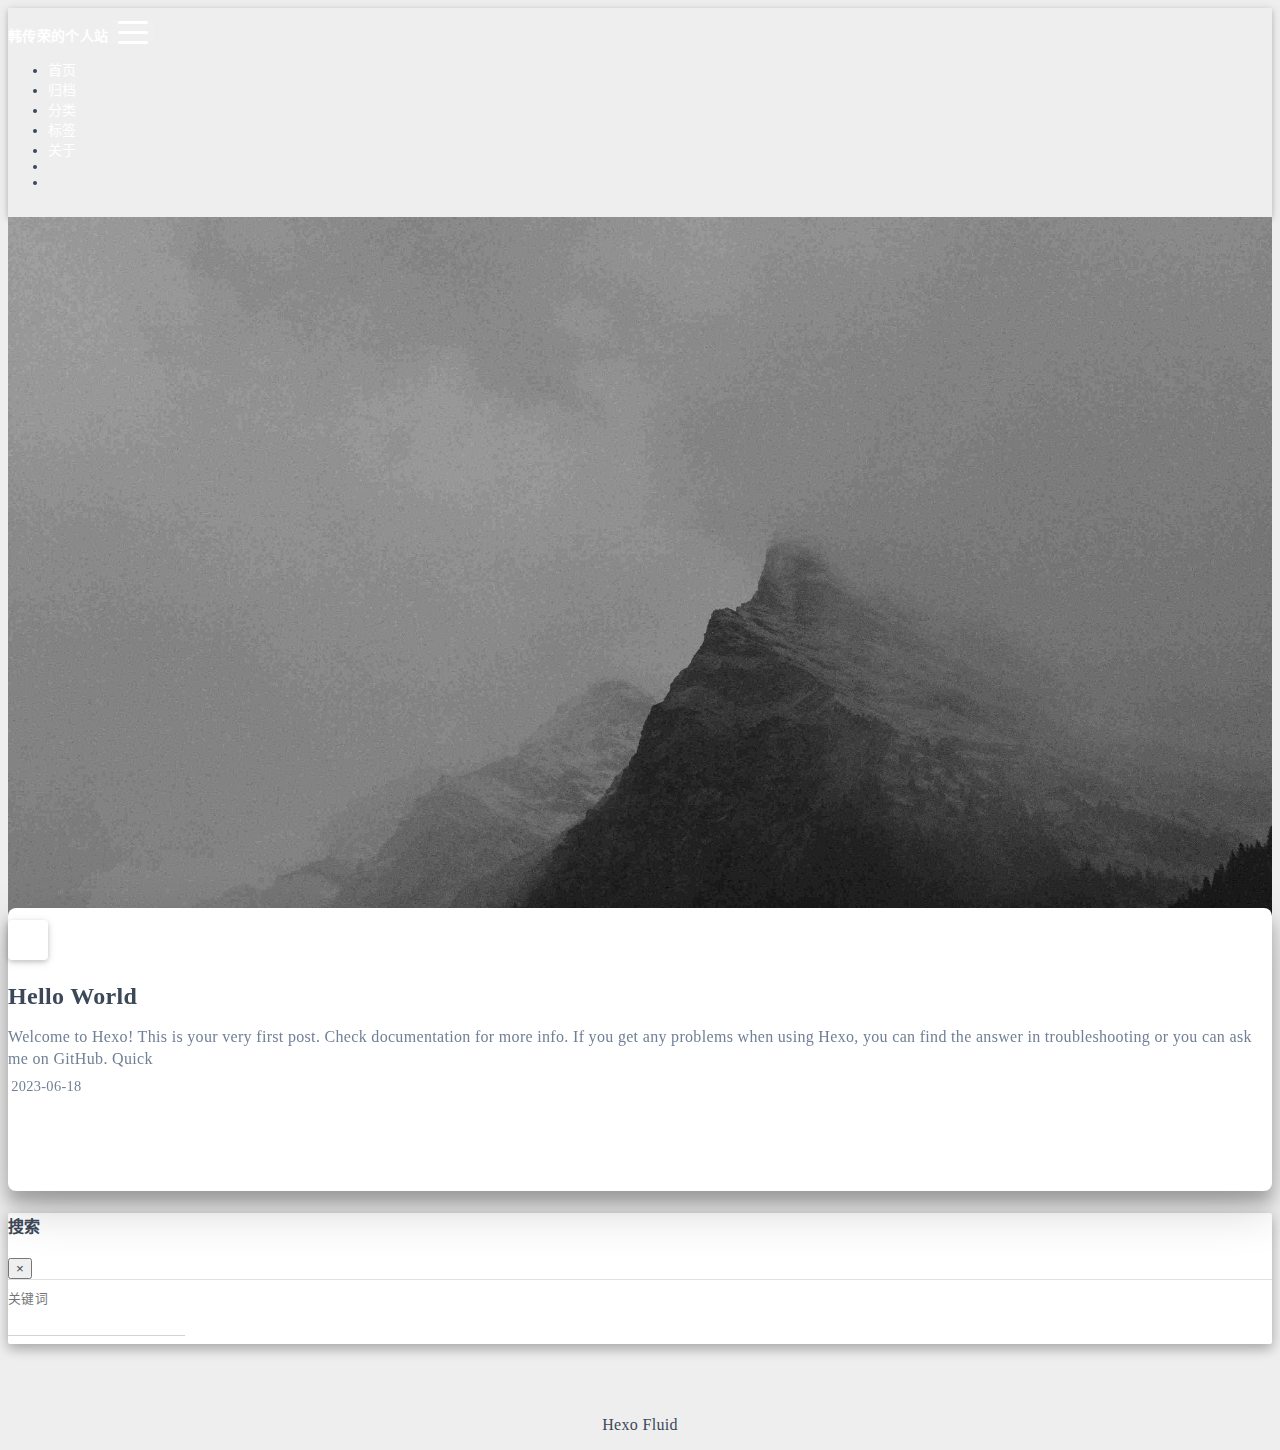
<file: index.html>
<!DOCTYPE html>
<html lang="zh-CN" data-default-color-scheme=auto>



<head>
  <meta charset="UTF-8">
  <link rel="apple-touch-icon" sizes="76x76" href="/img/fluid.png">
  <link rel="icon" href="/img/fluid.png">
  <meta name="viewport" content="width=device-width, initial-scale=1.0, maximum-scale=5.0, shrink-to-fit=no">
  <meta http-equiv="x-ua-compatible" content="ie=edge">
  
  <meta name="theme-color" content="#2f4154">
  <meta name="author" content="HanChuanrong">
  <meta name="keywords" content="">
  
    <meta name="description" content="心有所向，无问东西">
<meta property="og:type" content="website">
<meta property="og:title" content="HCR">
<meta property="og:url" content="http://example.com/index.html">
<meta property="og:site_name" content="HCR">
<meta property="og:description" content="心有所向，无问东西">
<meta property="og:locale" content="zh_CN">
<meta property="article:author" content="HanChuanrong">
<meta name="twitter:card" content="summary_large_image">
  
  
  
  <title>HCR</title>

  <link  rel="stylesheet" href="https://lib.baomitu.com/twitter-bootstrap/4.6.1/css/bootstrap.min.css" />





<!-- 主题依赖的图标库，不要自行修改 -->
<!-- Do not modify the link that theme dependent icons -->

<link rel="stylesheet" href="//at.alicdn.com/t/font_1749284_hj8rtnfg7um.css">



<link rel="stylesheet" href="//at.alicdn.com/t/font_1736178_lbnruvf0jn.css">


<link  rel="stylesheet" href="/css/main.css" />


  <link id="highlight-css" rel="stylesheet" href="/css/highlight.css" />
  
    <link id="highlight-css-dark" rel="stylesheet" href="/css/highlight-dark.css" />
  




  <script id="fluid-configs">
    var Fluid = window.Fluid || {};
    Fluid.ctx = Object.assign({}, Fluid.ctx)
    var CONFIG = {"hostname":"example.com","root":"/","version":"1.9.4","typing":{"enable":true,"typeSpeed":70,"cursorChar":"_","loop":false,"scope":[]},"anchorjs":{"enable":true,"element":"h1,h2,h3,h4,h5,h6","placement":"left","visible":"hover","icon":""},"progressbar":{"enable":true,"height_px":3,"color":"#29d","options":{"showSpinner":false,"trickleSpeed":100}},"code_language":{"enable":true,"default":"TEXT"},"copy_btn":true,"image_caption":{"enable":true},"image_zoom":{"enable":true,"img_url_replace":["",""]},"toc":{"enable":true,"placement":"right","headingSelector":"h1,h2,h3,h4,h5,h6","collapseDepth":0},"lazyload":{"enable":true,"loading_img":"/img/loading.gif","onlypost":false,"offset_factor":2},"web_analytics":{"enable":false,"follow_dnt":true,"baidu":null,"google":null,"gtag":null,"tencent":{"sid":null,"cid":null},"woyaola":null,"cnzz":null,"leancloud":{"app_id":null,"app_key":null,"server_url":null,"path":"window.location.pathname","ignore_local":false}},"search_path":"/local-search.xml"};

    if (CONFIG.web_analytics.follow_dnt) {
      var dntVal = navigator.doNotTrack || window.doNotTrack || navigator.msDoNotTrack;
      Fluid.ctx.dnt = dntVal && (dntVal.startsWith('1') || dntVal.startsWith('yes') || dntVal.startsWith('on'));
    }
  </script>
  <script  src="/js/utils.js" ></script>
  <script  src="/js/color-schema.js" ></script>
  


  
<meta name="generator" content="Hexo 6.3.0"></head>


<body>
  

  <header>
    

<div class="header-inner" style="height: 100vh;">
  <nav id="navbar" class="navbar fixed-top  navbar-expand-lg navbar-dark scrolling-navbar">
  <div class="container">
    <a class="navbar-brand" href="/">
      <strong>韩传荣的个人站</strong>
    </a>

    <button id="navbar-toggler-btn" class="navbar-toggler" type="button" data-toggle="collapse"
            data-target="#navbarSupportedContent"
            aria-controls="navbarSupportedContent" aria-expanded="false" aria-label="Toggle navigation">
      <div class="animated-icon"><span></span><span></span><span></span></div>
    </button>

    <!-- Collapsible content -->
    <div class="collapse navbar-collapse" id="navbarSupportedContent">
      <ul class="navbar-nav ml-auto text-center">
        
          
          
          
          
            <li class="nav-item">
              <a class="nav-link" href="/">
                <i class="iconfont icon-home-fill"></i>
                <span>首页</span>
              </a>
            </li>
          
        
          
          
          
          
            <li class="nav-item">
              <a class="nav-link" href="/archives/">
                <i class="iconfont icon-archive-fill"></i>
                <span>归档</span>
              </a>
            </li>
          
        
          
          
          
          
            <li class="nav-item">
              <a class="nav-link" href="/categories/">
                <i class="iconfont icon-category-fill"></i>
                <span>分类</span>
              </a>
            </li>
          
        
          
          
          
          
            <li class="nav-item">
              <a class="nav-link" href="/tags/">
                <i class="iconfont icon-tags-fill"></i>
                <span>标签</span>
              </a>
            </li>
          
        
          
          
          
          
            <li class="nav-item">
              <a class="nav-link" href="/about/">
                <i class="iconfont icon-user-fill"></i>
                <span>关于</span>
              </a>
            </li>
          
        
        
          <li class="nav-item" id="search-btn">
            <a class="nav-link" target="_self" href="javascript:;" data-toggle="modal" data-target="#modalSearch" aria-label="Search">
              <i class="iconfont icon-search"></i>
            </a>
          </li>
          
        
        
          <li class="nav-item" id="color-toggle-btn">
            <a class="nav-link" target="_self" href="javascript:;" aria-label="Color Toggle">
              <i class="iconfont icon-dark" id="color-toggle-icon"></i>
            </a>
          </li>
        
      </ul>
    </div>
  </div>
</nav>

  

<div id="banner" class="banner" parallax=true
     style="background: url('/img/default.png') no-repeat center center; background-size: cover;">
  <div class="full-bg-img">
    <div class="mask flex-center" style="background-color: rgba(0, 0, 0, 0.3)">
      <div class="banner-text text-center fade-in-up">
        <div class="h2">
          
            <span id="subtitle" data-typed-text="孤独，是人生常态，向前路上不要烦恼，慢慢来，会很快！"></span>
          
        </div>

        
      </div>

      
        <div class="scroll-down-bar">
          <i class="iconfont icon-arrowdown"></i>
        </div>
      
    </div>
  </div>
</div>

</div>

  </header>

  <main>
    
      <div class="container nopadding-x-md">
        <div id="board"
          style="margin-top: 0">
          
          <div class="container">
            <div class="row">
              <div class="col-12 col-md-10 m-auto">
                


  <div class="row mx-auto index-card">
    
    
    <article class="col-12 col-md-12 mx-auto index-info">
      <h1 class="index-header">
        
        <a href="/2023/06/18/hello-world/" target="_self">
          Hello World
        </a>
      </h1>

      
      <a class="index-excerpt index-excerpt__noimg" href="/2023/06/18/hello-world/" target="_self">
        <div>
          Welcome to Hexo! This is your very first post. Check documentation for more info. If you get any problems when using Hexo, you can find the answer in troubleshooting or you can ask me on GitHub. Quick
        </div>
      </a>

      <div class="index-btm post-metas">
        
          <div class="post-meta mr-3">
            <i class="iconfont icon-date"></i>
            <time datetime="2023-06-18 15:06" pubdate>
              2023-06-18
            </time>
          </div>
        
        
        
      </div>
    </article>
  </div>





              </div>
            </div>
          </div>
        </div>
      </div>
    

    
      <a id="scroll-top-button" aria-label="TOP" href="#" role="button">
        <i class="iconfont icon-arrowup" aria-hidden="true"></i>
      </a>
    

    
      <div class="modal fade" id="modalSearch" tabindex="-1" role="dialog" aria-labelledby="ModalLabel"
     aria-hidden="true">
  <div class="modal-dialog modal-dialog-scrollable modal-lg" role="document">
    <div class="modal-content">
      <div class="modal-header text-center">
        <h4 class="modal-title w-100 font-weight-bold">搜索</h4>
        <button type="button" id="local-search-close" class="close" data-dismiss="modal" aria-label="Close">
          <span aria-hidden="true">&times;</span>
        </button>
      </div>
      <div class="modal-body mx-3">
        <div class="md-form mb-5">
          <input type="text" id="local-search-input" class="form-control validate">
          <label data-error="x" data-success="v" for="local-search-input">关键词</label>
        </div>
        <div class="list-group" id="local-search-result"></div>
      </div>
    </div>
  </div>
</div>

    

    
  </main>

  <footer>
    <div class="footer-inner">
  
    <div class="footer-content">
       <a href="https://hexo.io" target="_blank" rel="nofollow noopener"><span>Hexo</span></a> <i class="iconfont icon-love"></i> <a href="https://github.com/fluid-dev/hexo-theme-fluid" target="_blank" rel="nofollow noopener"><span>Fluid</span></a> 
    </div>
  
  
  
  
</div>

  </footer>

  <!-- Scripts -->
  
  <script  src="https://lib.baomitu.com/nprogress/0.2.0/nprogress.min.js" ></script>
  <link  rel="stylesheet" href="https://lib.baomitu.com/nprogress/0.2.0/nprogress.min.css" />

  <script>
    NProgress.configure({"showSpinner":false,"trickleSpeed":100})
    NProgress.start()
    window.addEventListener('load', function() {
      NProgress.done();
    })
  </script>


<script  src="https://lib.baomitu.com/jquery/3.6.0/jquery.min.js" ></script>
<script  src="https://lib.baomitu.com/twitter-bootstrap/4.6.1/js/bootstrap.min.js" ></script>
<script  src="/js/events.js" ></script>
<script  src="/js/plugins.js" ></script>


  <script  src="https://lib.baomitu.com/typed.js/2.0.12/typed.min.js" ></script>
  <script>
    (function (window, document) {
      var typing = Fluid.plugins.typing;
      var subtitle = document.getElementById('subtitle');
      if (!subtitle || !typing) {
        return;
      }
      var text = subtitle.getAttribute('data-typed-text');
      
        typing(text);
      
    })(window, document);
  </script>




  
    <script  src="/js/img-lazyload.js" ></script>
  




  <script  src="/js/local-search.js" ></script>





<!-- 主题的启动项，将它保持在最底部 -->
<!-- the boot of the theme, keep it at the bottom -->
<script  src="/js/boot.js" ></script>


  

  <noscript>
    <div class="noscript-warning">博客在允许 JavaScript 运行的环境下浏览效果更佳</div>
  </noscript>
</body>
</html>
</file>
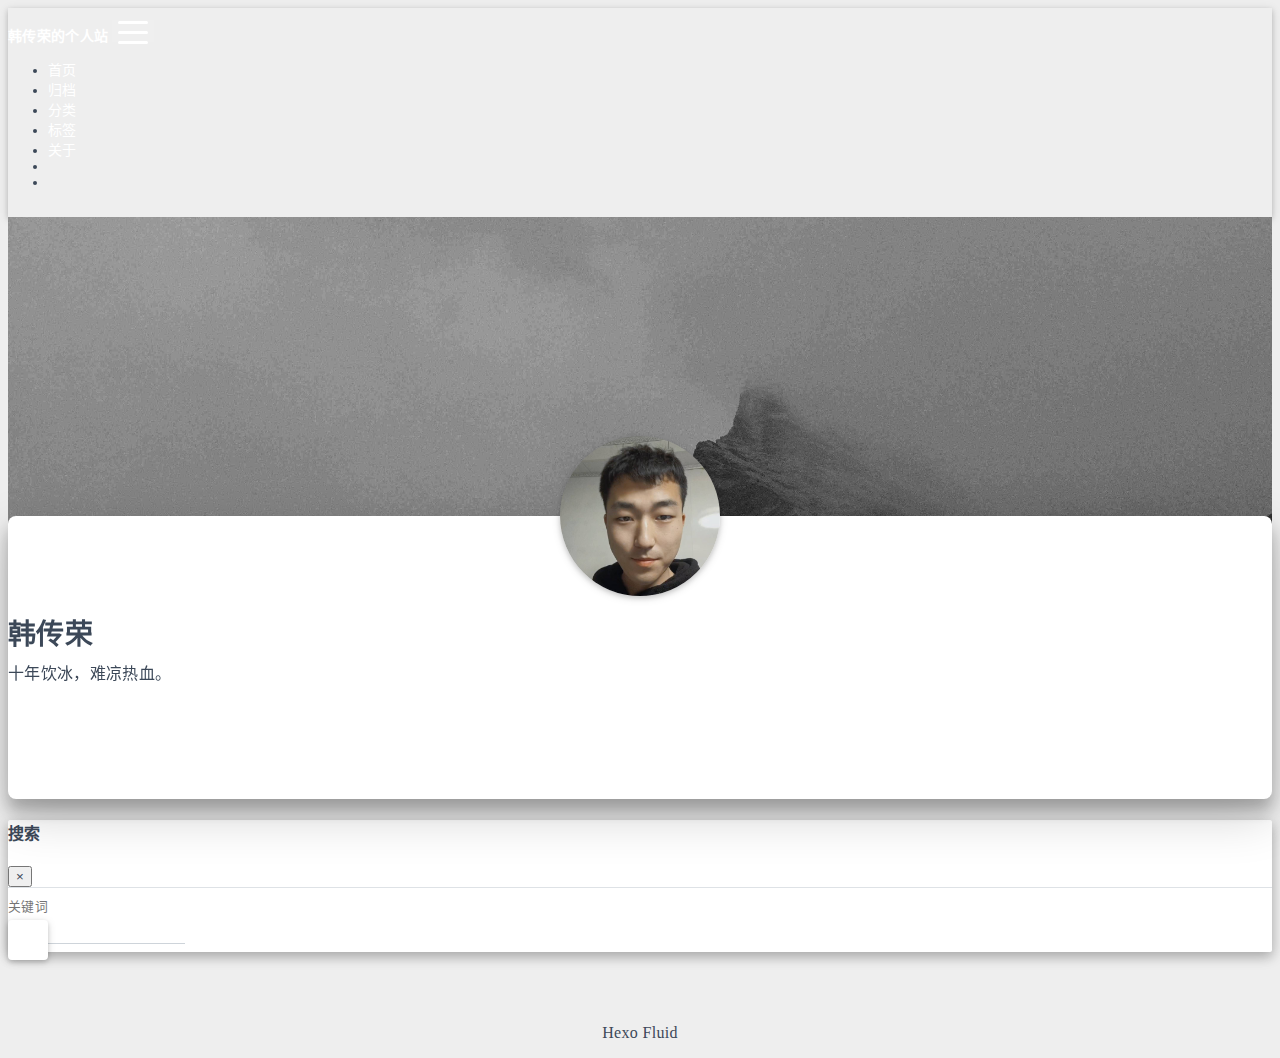
<file: about/index.html>
<!DOCTYPE html>
<html lang="zh-CN" data-default-color-scheme=auto>



<head>
  <meta charset="UTF-8">
  <link rel="apple-touch-icon" sizes="76x76" href="/img/fluid.png">
  <link rel="icon" href="/img/fluid.png">
  <meta name="viewport" content="width=device-width, initial-scale=1.0, maximum-scale=5.0, shrink-to-fit=no">
  <meta http-equiv="x-ua-compatible" content="ie=edge">
  
  <meta name="theme-color" content="#2f4154">
  <meta name="author" content="HanChuanrong">
  <meta name="keywords" content="">
  
    <meta name="description" content="心有所向，无问东西">
<meta property="og:type" content="website">
<meta property="og:title" content="关于">
<meta property="og:url" content="http://example.com/about/index.html">
<meta property="og:site_name" content="HCR">
<meta property="og:description" content="心有所向，无问东西">
<meta property="og:locale" content="zh_CN">
<meta property="article:published_time" content="2023-06-18T09:17:14.000Z">
<meta property="article:modified_time" content="2023-06-18T09:29:06.047Z">
<meta property="article:author" content="HanChuanrong">
<meta name="twitter:card" content="summary_large_image">
  
  
  
  <title>关于 - HCR</title>

  <link  rel="stylesheet" href="https://lib.baomitu.com/twitter-bootstrap/4.6.1/css/bootstrap.min.css" />



  <link  rel="stylesheet" href="https://lib.baomitu.com/github-markdown-css/4.0.0/github-markdown.min.css" />

  <link  rel="stylesheet" href="https://lib.baomitu.com/hint.css/2.7.0/hint.min.css" />

  <link  rel="stylesheet" href="https://lib.baomitu.com/fancybox/3.5.7/jquery.fancybox.min.css" />



<!-- 主题依赖的图标库，不要自行修改 -->
<!-- Do not modify the link that theme dependent icons -->

<link rel="stylesheet" href="//at.alicdn.com/t/font_1749284_hj8rtnfg7um.css">



<link rel="stylesheet" href="//at.alicdn.com/t/font_1736178_lbnruvf0jn.css">


<link  rel="stylesheet" href="/css/main.css" />


  <link id="highlight-css" rel="stylesheet" href="/css/highlight.css" />
  
    <link id="highlight-css-dark" rel="stylesheet" href="/css/highlight-dark.css" />
  




  <script id="fluid-configs">
    var Fluid = window.Fluid || {};
    Fluid.ctx = Object.assign({}, Fluid.ctx)
    var CONFIG = {"hostname":"example.com","root":"/","version":"1.9.4","typing":{"enable":true,"typeSpeed":70,"cursorChar":"_","loop":false,"scope":[]},"anchorjs":{"enable":true,"element":"h1,h2,h3,h4,h5,h6","placement":"left","visible":"hover","icon":""},"progressbar":{"enable":true,"height_px":3,"color":"#29d","options":{"showSpinner":false,"trickleSpeed":100}},"code_language":{"enable":true,"default":"TEXT"},"copy_btn":true,"image_caption":{"enable":true},"image_zoom":{"enable":true,"img_url_replace":["",""]},"toc":{"enable":true,"placement":"right","headingSelector":"h1,h2,h3,h4,h5,h6","collapseDepth":0},"lazyload":{"enable":true,"loading_img":"/img/loading.gif","onlypost":false,"offset_factor":2},"web_analytics":{"enable":false,"follow_dnt":true,"baidu":null,"google":null,"gtag":null,"tencent":{"sid":null,"cid":null},"woyaola":null,"cnzz":null,"leancloud":{"app_id":null,"app_key":null,"server_url":null,"path":"window.location.pathname","ignore_local":false}},"search_path":"/local-search.xml"};

    if (CONFIG.web_analytics.follow_dnt) {
      var dntVal = navigator.doNotTrack || window.doNotTrack || navigator.msDoNotTrack;
      Fluid.ctx.dnt = dntVal && (dntVal.startsWith('1') || dntVal.startsWith('yes') || dntVal.startsWith('on'));
    }
  </script>
  <script  src="/js/utils.js" ></script>
  <script  src="/js/color-schema.js" ></script>
  


  
<meta name="generator" content="Hexo 6.3.0"></head>


<body>
  

  <header>
    

<div class="header-inner" style="height: 60vh;">
  <nav id="navbar" class="navbar fixed-top  navbar-expand-lg navbar-dark scrolling-navbar">
  <div class="container">
    <a class="navbar-brand" href="/">
      <strong>韩传荣的个人站</strong>
    </a>

    <button id="navbar-toggler-btn" class="navbar-toggler" type="button" data-toggle="collapse"
            data-target="#navbarSupportedContent"
            aria-controls="navbarSupportedContent" aria-expanded="false" aria-label="Toggle navigation">
      <div class="animated-icon"><span></span><span></span><span></span></div>
    </button>

    <!-- Collapsible content -->
    <div class="collapse navbar-collapse" id="navbarSupportedContent">
      <ul class="navbar-nav ml-auto text-center">
        
          
          
          
          
            <li class="nav-item">
              <a class="nav-link" href="/">
                <i class="iconfont icon-home-fill"></i>
                <span>首页</span>
              </a>
            </li>
          
        
          
          
          
          
            <li class="nav-item">
              <a class="nav-link" href="/archives/">
                <i class="iconfont icon-archive-fill"></i>
                <span>归档</span>
              </a>
            </li>
          
        
          
          
          
          
            <li class="nav-item">
              <a class="nav-link" href="/categories/">
                <i class="iconfont icon-category-fill"></i>
                <span>分类</span>
              </a>
            </li>
          
        
          
          
          
          
            <li class="nav-item">
              <a class="nav-link" href="/tags/">
                <i class="iconfont icon-tags-fill"></i>
                <span>标签</span>
              </a>
            </li>
          
        
          
          
          
          
            <li class="nav-item">
              <a class="nav-link" href="/about/">
                <i class="iconfont icon-user-fill"></i>
                <span>关于</span>
              </a>
            </li>
          
        
        
          <li class="nav-item" id="search-btn">
            <a class="nav-link" target="_self" href="javascript:;" data-toggle="modal" data-target="#modalSearch" aria-label="Search">
              <i class="iconfont icon-search"></i>
            </a>
          </li>
          
        
        
          <li class="nav-item" id="color-toggle-btn">
            <a class="nav-link" target="_self" href="javascript:;" aria-label="Color Toggle">
              <i class="iconfont icon-dark" id="color-toggle-icon"></i>
            </a>
          </li>
        
      </ul>
    </div>
  </div>
</nav>

  

<div id="banner" class="banner" parallax=true
     style="background: url('/img/default.png') no-repeat center center; background-size: cover;">
  <div class="full-bg-img">
    <div class="mask flex-center" style="background-color: rgba(0, 0, 0, 0.3)">
      <div class="banner-text text-center fade-in-up">
        <div class="h2">
          
            <span id="subtitle" data-typed-text="关于"></span>
          
        </div>

        
      </div>

      
    </div>
  </div>
</div>

</div>

  </header>

  <main>
    
      <div class="container nopadding-x-md">
        <div id="board"
          >
          
            <div class="about-avatar">
              <img src="/img/avatar.png" srcset="/img/loading.gif" lazyload class="img-fluid" alt="avatar">
            </div>
          
          <div class="container">
            <div class="row">
              <div class="col-12 col-md-10 m-auto">
                

<div class="text-center">
  <div class="about-info">
    <div class="about-name">韩传荣</div>
    <div class="about-intro">十年饮冰，难凉热血。</div>
    <div class="about-icons">
      
        
        
        
        <a href=https://github.com/HanChuanrong class="
           hint--bottom hint--rounded"
           aria-label=GitHub
           target="_blank"
        >
          <i class="iconfont icon-github-fill" aria-hidden="true"></i>
          
        </a>
      
        
        
        
        <a href=https://www.zhihu.com/people/bu-zhi-21-60-97 class="
           hint--bottom hint--rounded"
           aria-label=知乎
           target="_blank"
        >
          <i class="icon-zhihu-fill" aria-hidden="true"></i>
          
        </a>
      
        
        
        
        <a  class="qr-trigger
           "
           
           target="_self"
        >
          <i class="iconfont icon-wechat-fill" aria-hidden="true"></i>
          
            <img class="qr-img" src="/img/favicon.png" srcset="/img/loading.gif" lazyload alt="qrcode" />
          
        </a>
      
    </div>
  </div>
</div>

<article class="about-content page-content mt-5">
  <div class="markdown-body">
    
  </div>

  
</article>





  



  



  



  



  





              </div>
            </div>
          </div>
        </div>
      </div>
    

    
      <a id="scroll-top-button" aria-label="TOP" href="#" role="button">
        <i class="iconfont icon-arrowup" aria-hidden="true"></i>
      </a>
    

    
      <div class="modal fade" id="modalSearch" tabindex="-1" role="dialog" aria-labelledby="ModalLabel"
     aria-hidden="true">
  <div class="modal-dialog modal-dialog-scrollable modal-lg" role="document">
    <div class="modal-content">
      <div class="modal-header text-center">
        <h4 class="modal-title w-100 font-weight-bold">搜索</h4>
        <button type="button" id="local-search-close" class="close" data-dismiss="modal" aria-label="Close">
          <span aria-hidden="true">&times;</span>
        </button>
      </div>
      <div class="modal-body mx-3">
        <div class="md-form mb-5">
          <input type="text" id="local-search-input" class="form-control validate">
          <label data-error="x" data-success="v" for="local-search-input">关键词</label>
        </div>
        <div class="list-group" id="local-search-result"></div>
      </div>
    </div>
  </div>
</div>

    

    
  </main>

  <footer>
    <div class="footer-inner">
  
    <div class="footer-content">
       <a href="https://hexo.io" target="_blank" rel="nofollow noopener"><span>Hexo</span></a> <i class="iconfont icon-love"></i> <a href="https://github.com/fluid-dev/hexo-theme-fluid" target="_blank" rel="nofollow noopener"><span>Fluid</span></a> 
    </div>
  
  
  
  
</div>

  </footer>

  <!-- Scripts -->
  
  <script  src="https://lib.baomitu.com/nprogress/0.2.0/nprogress.min.js" ></script>
  <link  rel="stylesheet" href="https://lib.baomitu.com/nprogress/0.2.0/nprogress.min.css" />

  <script>
    NProgress.configure({"showSpinner":false,"trickleSpeed":100})
    NProgress.start()
    window.addEventListener('load', function() {
      NProgress.done();
    })
  </script>


<script  src="https://lib.baomitu.com/jquery/3.6.0/jquery.min.js" ></script>
<script  src="https://lib.baomitu.com/twitter-bootstrap/4.6.1/js/bootstrap.min.js" ></script>
<script  src="/js/events.js" ></script>
<script  src="/js/plugins.js" ></script>


  <script  src="https://lib.baomitu.com/typed.js/2.0.12/typed.min.js" ></script>
  <script>
    (function (window, document) {
      var typing = Fluid.plugins.typing;
      var subtitle = document.getElementById('subtitle');
      if (!subtitle || !typing) {
        return;
      }
      var text = subtitle.getAttribute('data-typed-text');
      
        typing(text);
      
    })(window, document);
  </script>




  
    <script  src="/js/img-lazyload.js" ></script>
  




  <script src=https://lib.baomitu.com/clipboard.js/2.0.11/clipboard.min.js></script>

  <script>Fluid.plugins.codeWidget();</script>


  
<script>
  Fluid.utils.createScript('https://lib.baomitu.com/anchor-js/4.3.1/anchor.min.js', function() {
    window.anchors.options = {
      placement: CONFIG.anchorjs.placement,
      visible  : CONFIG.anchorjs.visible
    };
    if (CONFIG.anchorjs.icon) {
      window.anchors.options.icon = CONFIG.anchorjs.icon;
    }
    var el = (CONFIG.anchorjs.element || 'h1,h2,h3,h4,h5,h6').split(',');
    var res = [];
    for (var item of el) {
      res.push('.markdown-body > ' + item.trim());
    }
    if (CONFIG.anchorjs.placement === 'left') {
      window.anchors.options.class = 'anchorjs-link-left';
    }
    window.anchors.add(res.join(', '));

    Fluid.events.registerRefreshCallback(function() {
      if ('anchors' in window) {
        anchors.removeAll();
        var el = (CONFIG.anchorjs.element || 'h1,h2,h3,h4,h5,h6').split(',');
        var res = [];
        for (var item of el) {
          res.push('.markdown-body > ' + item.trim());
        }
        if (CONFIG.anchorjs.placement === 'left') {
          anchors.options.class = 'anchorjs-link-left';
        }
        anchors.add(res.join(', '));
      }
    });
  });
</script>


  
<script>
  Fluid.utils.createScript('https://lib.baomitu.com/fancybox/3.5.7/jquery.fancybox.min.js', function() {
    Fluid.plugins.fancyBox();
  });
</script>


  <script>Fluid.plugins.imageCaption();</script>

  <script  src="/js/local-search.js" ></script>





<!-- 主题的启动项，将它保持在最底部 -->
<!-- the boot of the theme, keep it at the bottom -->
<script  src="/js/boot.js" ></script>


  

  <noscript>
    <div class="noscript-warning">博客在允许 JavaScript 运行的环境下浏览效果更佳</div>
  </noscript>
</body>
</html>
</file>
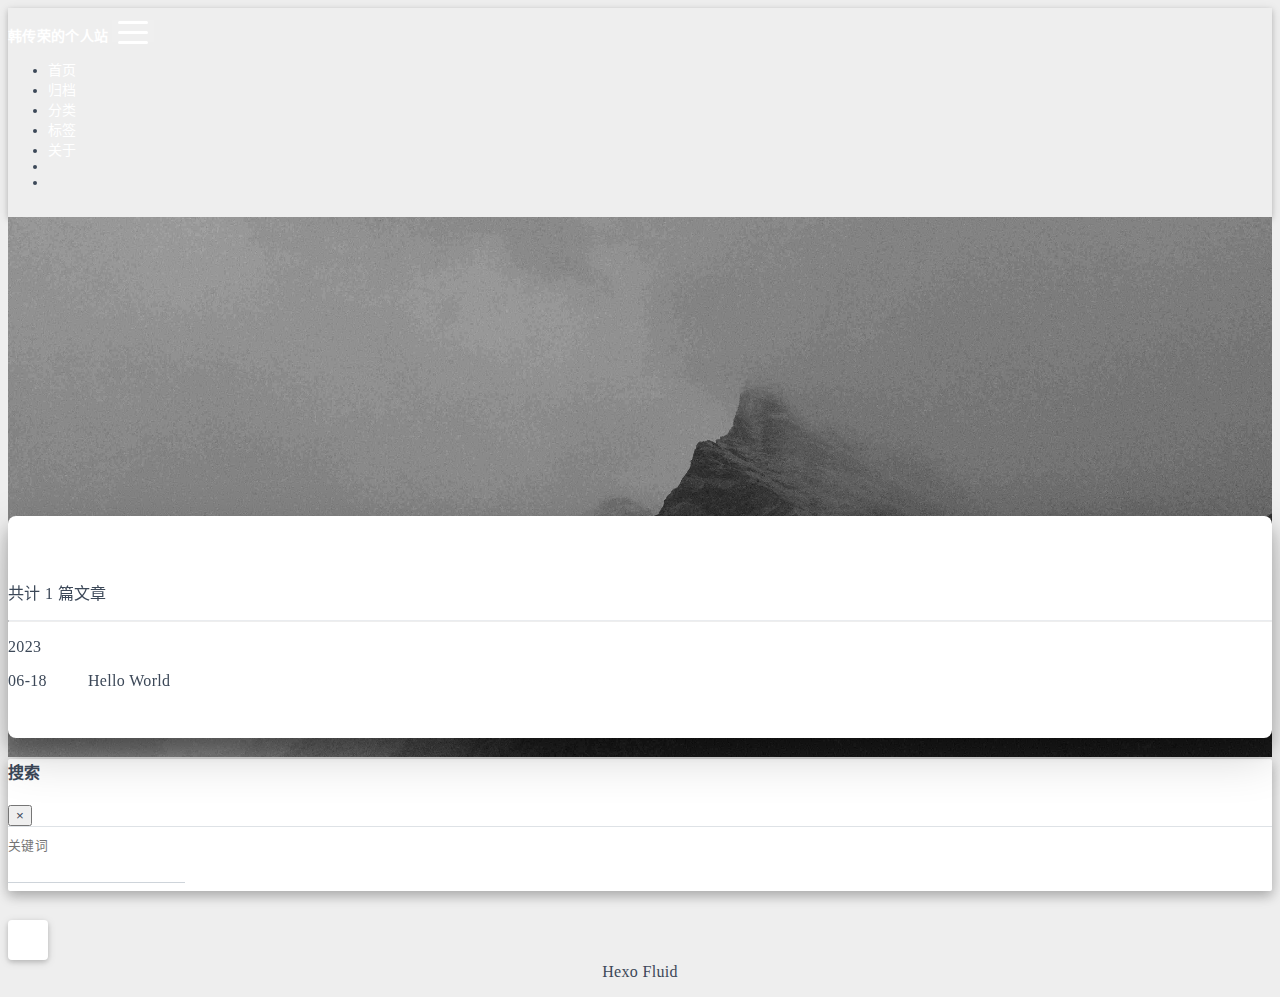
<file: archives/index.html>
<!DOCTYPE html>
<html lang="zh-CN" data-default-color-scheme=auto>



<head>
  <meta charset="UTF-8">
  <link rel="apple-touch-icon" sizes="76x76" href="/img/fluid.png">
  <link rel="icon" href="/img/fluid.png">
  <meta name="viewport" content="width=device-width, initial-scale=1.0, maximum-scale=5.0, shrink-to-fit=no">
  <meta http-equiv="x-ua-compatible" content="ie=edge">
  
  <meta name="theme-color" content="#2f4154">
  <meta name="author" content="HanChuanrong">
  <meta name="keywords" content="">
  
    <meta name="description" content="心有所向，无问东西">
<meta property="og:type" content="website">
<meta property="og:title" content="归档">
<meta property="og:url" content="http://example.com/archives/index.html">
<meta property="og:site_name" content="HCR">
<meta property="og:description" content="心有所向，无问东西">
<meta property="og:locale" content="zh_CN">
<meta property="article:author" content="HanChuanrong">
<meta name="twitter:card" content="summary_large_image">
  
  
  
  <title>归档 - HCR</title>

  <link  rel="stylesheet" href="https://lib.baomitu.com/twitter-bootstrap/4.6.1/css/bootstrap.min.css" />





<!-- 主题依赖的图标库，不要自行修改 -->
<!-- Do not modify the link that theme dependent icons -->

<link rel="stylesheet" href="//at.alicdn.com/t/font_1749284_hj8rtnfg7um.css">



<link rel="stylesheet" href="//at.alicdn.com/t/font_1736178_lbnruvf0jn.css">


<link  rel="stylesheet" href="/css/main.css" />


  <link id="highlight-css" rel="stylesheet" href="/css/highlight.css" />
  
    <link id="highlight-css-dark" rel="stylesheet" href="/css/highlight-dark.css" />
  




  <script id="fluid-configs">
    var Fluid = window.Fluid || {};
    Fluid.ctx = Object.assign({}, Fluid.ctx)
    var CONFIG = {"hostname":"example.com","root":"/","version":"1.9.4","typing":{"enable":true,"typeSpeed":70,"cursorChar":"_","loop":false,"scope":[]},"anchorjs":{"enable":true,"element":"h1,h2,h3,h4,h5,h6","placement":"left","visible":"hover","icon":""},"progressbar":{"enable":true,"height_px":3,"color":"#29d","options":{"showSpinner":false,"trickleSpeed":100}},"code_language":{"enable":true,"default":"TEXT"},"copy_btn":true,"image_caption":{"enable":true},"image_zoom":{"enable":true,"img_url_replace":["",""]},"toc":{"enable":true,"placement":"right","headingSelector":"h1,h2,h3,h4,h5,h6","collapseDepth":0},"lazyload":{"enable":true,"loading_img":"/img/loading.gif","onlypost":false,"offset_factor":2},"web_analytics":{"enable":false,"follow_dnt":true,"baidu":null,"google":null,"gtag":null,"tencent":{"sid":null,"cid":null},"woyaola":null,"cnzz":null,"leancloud":{"app_id":null,"app_key":null,"server_url":null,"path":"window.location.pathname","ignore_local":false}},"search_path":"/local-search.xml"};

    if (CONFIG.web_analytics.follow_dnt) {
      var dntVal = navigator.doNotTrack || window.doNotTrack || navigator.msDoNotTrack;
      Fluid.ctx.dnt = dntVal && (dntVal.startsWith('1') || dntVal.startsWith('yes') || dntVal.startsWith('on'));
    }
  </script>
  <script  src="/js/utils.js" ></script>
  <script  src="/js/color-schema.js" ></script>
  


  
<meta name="generator" content="Hexo 6.3.0"></head>


<body>
  

  <header>
    

<div class="header-inner" style="height: 60vh;">
  <nav id="navbar" class="navbar fixed-top  navbar-expand-lg navbar-dark scrolling-navbar">
  <div class="container">
    <a class="navbar-brand" href="/">
      <strong>韩传荣的个人站</strong>
    </a>

    <button id="navbar-toggler-btn" class="navbar-toggler" type="button" data-toggle="collapse"
            data-target="#navbarSupportedContent"
            aria-controls="navbarSupportedContent" aria-expanded="false" aria-label="Toggle navigation">
      <div class="animated-icon"><span></span><span></span><span></span></div>
    </button>

    <!-- Collapsible content -->
    <div class="collapse navbar-collapse" id="navbarSupportedContent">
      <ul class="navbar-nav ml-auto text-center">
        
          
          
          
          
            <li class="nav-item">
              <a class="nav-link" href="/">
                <i class="iconfont icon-home-fill"></i>
                <span>首页</span>
              </a>
            </li>
          
        
          
          
          
          
            <li class="nav-item">
              <a class="nav-link" href="/archives/">
                <i class="iconfont icon-archive-fill"></i>
                <span>归档</span>
              </a>
            </li>
          
        
          
          
          
          
            <li class="nav-item">
              <a class="nav-link" href="/categories/">
                <i class="iconfont icon-category-fill"></i>
                <span>分类</span>
              </a>
            </li>
          
        
          
          
          
          
            <li class="nav-item">
              <a class="nav-link" href="/tags/">
                <i class="iconfont icon-tags-fill"></i>
                <span>标签</span>
              </a>
            </li>
          
        
          
          
          
          
            <li class="nav-item">
              <a class="nav-link" href="/about/">
                <i class="iconfont icon-user-fill"></i>
                <span>关于</span>
              </a>
            </li>
          
        
        
          <li class="nav-item" id="search-btn">
            <a class="nav-link" target="_self" href="javascript:;" data-toggle="modal" data-target="#modalSearch" aria-label="Search">
              <i class="iconfont icon-search"></i>
            </a>
          </li>
          
        
        
          <li class="nav-item" id="color-toggle-btn">
            <a class="nav-link" target="_self" href="javascript:;" aria-label="Color Toggle">
              <i class="iconfont icon-dark" id="color-toggle-icon"></i>
            </a>
          </li>
        
      </ul>
    </div>
  </div>
</nav>

  

<div id="banner" class="banner" parallax=true
     style="background: url('/img/default.png') no-repeat center center; background-size: cover;">
  <div class="full-bg-img">
    <div class="mask flex-center" style="background-color: rgba(0, 0, 0, 0.3)">
      <div class="banner-text text-center fade-in-up">
        <div class="h2">
          
            <span id="subtitle" data-typed-text="归档"></span>
          
        </div>

        
      </div>

      
    </div>
  </div>
</div>

</div>

  </header>

  <main>
    
      <div class="container nopadding-x-md">
        <div id="board"
          >
          
          <div class="container">
            <div class="row">
              <div class="col-12 col-md-10 m-auto">
                

<div class="list-group">
  <p class="h4">共计 1 篇文章</p>
  <hr>
  
  
    
      
      <p class="h5">2023</p>
    
    <a href="/2023/06/18/hello-world/" class="list-group-item list-group-item-action">
      <time>06-18</time>
      <div class="list-group-item-title">Hello World</div>
    </a>
  
</div>





              </div>
            </div>
          </div>
        </div>
      </div>
    

    
      <a id="scroll-top-button" aria-label="TOP" href="#" role="button">
        <i class="iconfont icon-arrowup" aria-hidden="true"></i>
      </a>
    

    
      <div class="modal fade" id="modalSearch" tabindex="-1" role="dialog" aria-labelledby="ModalLabel"
     aria-hidden="true">
  <div class="modal-dialog modal-dialog-scrollable modal-lg" role="document">
    <div class="modal-content">
      <div class="modal-header text-center">
        <h4 class="modal-title w-100 font-weight-bold">搜索</h4>
        <button type="button" id="local-search-close" class="close" data-dismiss="modal" aria-label="Close">
          <span aria-hidden="true">&times;</span>
        </button>
      </div>
      <div class="modal-body mx-3">
        <div class="md-form mb-5">
          <input type="text" id="local-search-input" class="form-control validate">
          <label data-error="x" data-success="v" for="local-search-input">关键词</label>
        </div>
        <div class="list-group" id="local-search-result"></div>
      </div>
    </div>
  </div>
</div>

    

    
  </main>

  <footer>
    <div class="footer-inner">
  
    <div class="footer-content">
       <a href="https://hexo.io" target="_blank" rel="nofollow noopener"><span>Hexo</span></a> <i class="iconfont icon-love"></i> <a href="https://github.com/fluid-dev/hexo-theme-fluid" target="_blank" rel="nofollow noopener"><span>Fluid</span></a> 
    </div>
  
  
  
  
</div>

  </footer>

  <!-- Scripts -->
  
  <script  src="https://lib.baomitu.com/nprogress/0.2.0/nprogress.min.js" ></script>
  <link  rel="stylesheet" href="https://lib.baomitu.com/nprogress/0.2.0/nprogress.min.css" />

  <script>
    NProgress.configure({"showSpinner":false,"trickleSpeed":100})
    NProgress.start()
    window.addEventListener('load', function() {
      NProgress.done();
    })
  </script>


<script  src="https://lib.baomitu.com/jquery/3.6.0/jquery.min.js" ></script>
<script  src="https://lib.baomitu.com/twitter-bootstrap/4.6.1/js/bootstrap.min.js" ></script>
<script  src="/js/events.js" ></script>
<script  src="/js/plugins.js" ></script>


  <script  src="https://lib.baomitu.com/typed.js/2.0.12/typed.min.js" ></script>
  <script>
    (function (window, document) {
      var typing = Fluid.plugins.typing;
      var subtitle = document.getElementById('subtitle');
      if (!subtitle || !typing) {
        return;
      }
      var text = subtitle.getAttribute('data-typed-text');
      
        typing(text);
      
    })(window, document);
  </script>




  
    <script  src="/js/img-lazyload.js" ></script>
  




  <script  src="/js/local-search.js" ></script>





<!-- 主题的启动项，将它保持在最底部 -->
<!-- the boot of the theme, keep it at the bottom -->
<script  src="/js/boot.js" ></script>


  

  <noscript>
    <div class="noscript-warning">博客在允许 JavaScript 运行的环境下浏览效果更佳</div>
  </noscript>
</body>
</html>
</file>
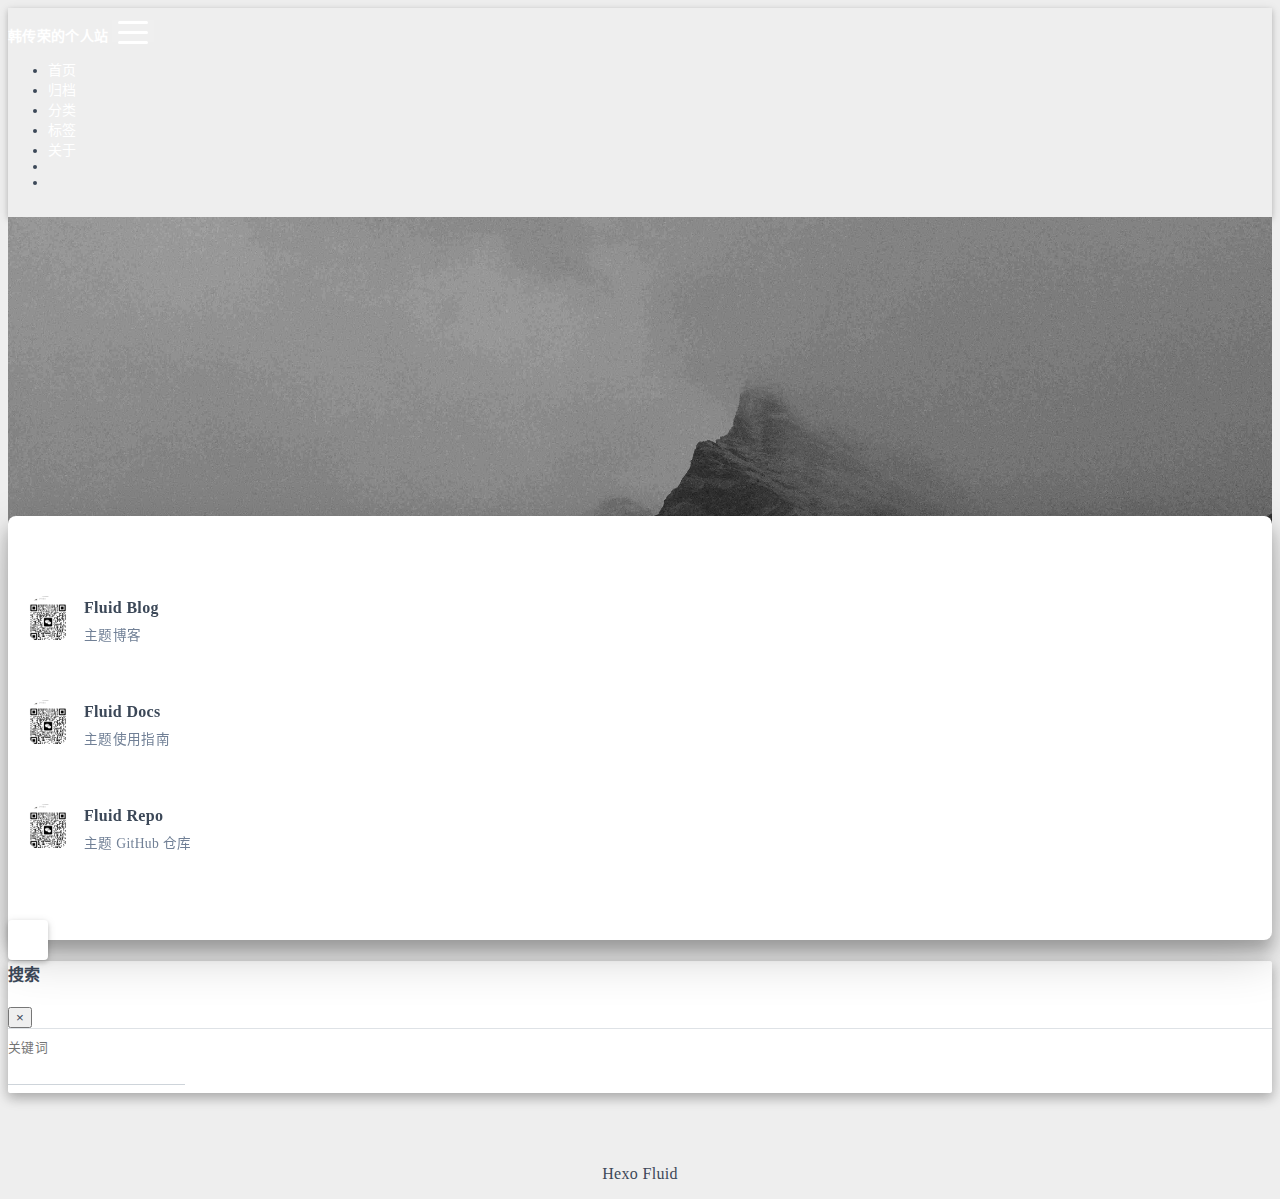
<file: links/index.html>
<!DOCTYPE html>
<html lang="zh-CN" data-default-color-scheme=auto>



<head>
  <meta charset="UTF-8">
  <link rel="apple-touch-icon" sizes="76x76" href="/img/fluid.png">
  <link rel="icon" href="/img/fluid.png">
  <meta name="viewport" content="width=device-width, initial-scale=1.0, maximum-scale=5.0, shrink-to-fit=no">
  <meta http-equiv="x-ua-compatible" content="ie=edge">
  
  <meta name="theme-color" content="#2f4154">
  <meta name="author" content="HanChuanrong">
  <meta name="keywords" content="">
  
    <meta name="description" content="心有所向，无问东西">
<meta property="og:type" content="website">
<meta property="og:title" content="友链">
<meta property="og:url" content="http://example.com/links/index.html">
<meta property="og:site_name" content="HCR">
<meta property="og:description" content="心有所向，无问东西">
<meta property="og:locale" content="zh_CN">
<meta property="article:author" content="HanChuanrong">
<meta name="twitter:card" content="summary_large_image">
  
  
  
  <title>友链 - HCR</title>

  <link  rel="stylesheet" href="https://lib.baomitu.com/twitter-bootstrap/4.6.1/css/bootstrap.min.css" />





<!-- 主题依赖的图标库，不要自行修改 -->
<!-- Do not modify the link that theme dependent icons -->

<link rel="stylesheet" href="//at.alicdn.com/t/font_1749284_hj8rtnfg7um.css">



<link rel="stylesheet" href="//at.alicdn.com/t/font_1736178_lbnruvf0jn.css">


<link  rel="stylesheet" href="/css/main.css" />


  <link id="highlight-css" rel="stylesheet" href="/css/highlight.css" />
  
    <link id="highlight-css-dark" rel="stylesheet" href="/css/highlight-dark.css" />
  




  <script id="fluid-configs">
    var Fluid = window.Fluid || {};
    Fluid.ctx = Object.assign({}, Fluid.ctx)
    var CONFIG = {"hostname":"example.com","root":"/","version":"1.9.4","typing":{"enable":true,"typeSpeed":70,"cursorChar":"_","loop":false,"scope":[]},"anchorjs":{"enable":true,"element":"h1,h2,h3,h4,h5,h6","placement":"left","visible":"hover","icon":""},"progressbar":{"enable":true,"height_px":3,"color":"#29d","options":{"showSpinner":false,"trickleSpeed":100}},"code_language":{"enable":true,"default":"TEXT"},"copy_btn":true,"image_caption":{"enable":true},"image_zoom":{"enable":true,"img_url_replace":["",""]},"toc":{"enable":true,"placement":"right","headingSelector":"h1,h2,h3,h4,h5,h6","collapseDepth":0},"lazyload":{"enable":true,"loading_img":"/img/loading.gif","onlypost":false,"offset_factor":2},"web_analytics":{"enable":false,"follow_dnt":true,"baidu":null,"google":null,"gtag":null,"tencent":{"sid":null,"cid":null},"woyaola":null,"cnzz":null,"leancloud":{"app_id":null,"app_key":null,"server_url":null,"path":"window.location.pathname","ignore_local":false}},"search_path":"/local-search.xml"};

    if (CONFIG.web_analytics.follow_dnt) {
      var dntVal = navigator.doNotTrack || window.doNotTrack || navigator.msDoNotTrack;
      Fluid.ctx.dnt = dntVal && (dntVal.startsWith('1') || dntVal.startsWith('yes') || dntVal.startsWith('on'));
    }
  </script>
  <script  src="/js/utils.js" ></script>
  <script  src="/js/color-schema.js" ></script>
  


  
<meta name="generator" content="Hexo 6.3.0"></head>


<body>
  

  <header>
    

<div class="header-inner" style="height: 60vh;">
  <nav id="navbar" class="navbar fixed-top  navbar-expand-lg navbar-dark scrolling-navbar">
  <div class="container">
    <a class="navbar-brand" href="/">
      <strong>韩传荣的个人站</strong>
    </a>

    <button id="navbar-toggler-btn" class="navbar-toggler" type="button" data-toggle="collapse"
            data-target="#navbarSupportedContent"
            aria-controls="navbarSupportedContent" aria-expanded="false" aria-label="Toggle navigation">
      <div class="animated-icon"><span></span><span></span><span></span></div>
    </button>

    <!-- Collapsible content -->
    <div class="collapse navbar-collapse" id="navbarSupportedContent">
      <ul class="navbar-nav ml-auto text-center">
        
          
          
          
          
            <li class="nav-item">
              <a class="nav-link" href="/">
                <i class="iconfont icon-home-fill"></i>
                <span>首页</span>
              </a>
            </li>
          
        
          
          
          
          
            <li class="nav-item">
              <a class="nav-link" href="/archives/">
                <i class="iconfont icon-archive-fill"></i>
                <span>归档</span>
              </a>
            </li>
          
        
          
          
          
          
            <li class="nav-item">
              <a class="nav-link" href="/categories/">
                <i class="iconfont icon-category-fill"></i>
                <span>分类</span>
              </a>
            </li>
          
        
          
          
          
          
            <li class="nav-item">
              <a class="nav-link" href="/tags/">
                <i class="iconfont icon-tags-fill"></i>
                <span>标签</span>
              </a>
            </li>
          
        
          
          
          
          
            <li class="nav-item">
              <a class="nav-link" href="/about/">
                <i class="iconfont icon-user-fill"></i>
                <span>关于</span>
              </a>
            </li>
          
        
        
          <li class="nav-item" id="search-btn">
            <a class="nav-link" target="_self" href="javascript:;" data-toggle="modal" data-target="#modalSearch" aria-label="Search">
              <i class="iconfont icon-search"></i>
            </a>
          </li>
          
        
        
          <li class="nav-item" id="color-toggle-btn">
            <a class="nav-link" target="_self" href="javascript:;" aria-label="Color Toggle">
              <i class="iconfont icon-dark" id="color-toggle-icon"></i>
            </a>
          </li>
        
      </ul>
    </div>
  </div>
</nav>

  

<div id="banner" class="banner" parallax=true
     style="background: url('/img/default.png') no-repeat center center; background-size: cover;">
  <div class="full-bg-img">
    <div class="mask flex-center" style="background-color: rgba(0, 0, 0, 0.3)">
      <div class="banner-text text-center fade-in-up">
        <div class="h2">
          
            <span id="subtitle" data-typed-text="友情链接"></span>
          
        </div>

        
      </div>

      
    </div>
  </div>
</div>

</div>

  </header>

  <main>
    
      <div class="container nopadding-x-md">
        <div id="board"
          >
          
          <div class="container">
            <div class="row">
              <div class="col-12 col-md-10 m-auto">
                

<div class="row links">
  
    
    <div class="card col-lg-4 col-md-6 col-sm-12">
      <a href="https://hexo.fluid-dev.com/" class="card-body hover-with-bg" target="_blank" rel="noopener">
        <div class="card-content">
          
            <div class="link-avatar my-auto">
              <img src="/img/favicon.png" srcset="/img/loading.gif" lazyload alt="Fluid Blog"
                   onerror="this.onerror=null; this.src=this.srcset='/img/avatar.png'"/>
            </div>
          
          <div class="link-text">
            <div class="link-title">Fluid Blog</div>
            <div class="link-intro">主题博客</div>
          </div>
        </div>
      </a>
    </div>
  
    
    <div class="card col-lg-4 col-md-6 col-sm-12">
      <a href="https://hexo.fluid-dev.com/docs/" class="card-body hover-with-bg" target="_blank" rel="noopener">
        <div class="card-content">
          
            <div class="link-avatar my-auto">
              <img src="/img/favicon.png" srcset="/img/loading.gif" lazyload alt="Fluid Docs"
                   onerror="this.onerror=null; this.src=this.srcset='/img/avatar.png'"/>
            </div>
          
          <div class="link-text">
            <div class="link-title">Fluid Docs</div>
            <div class="link-intro">主题使用指南</div>
          </div>
        </div>
      </a>
    </div>
  
    
    <div class="card col-lg-4 col-md-6 col-sm-12">
      <a href="https://github.com/fluid-dev/hexo-theme-fluid" class="card-body hover-with-bg" target="_blank" rel="noopener">
        <div class="card-content">
          
            <div class="link-avatar my-auto">
              <img src="/img/favicon.png" srcset="/img/loading.gif" lazyload alt="Fluid Repo"
                   onerror="this.onerror=null; this.src=this.srcset='/img/avatar.png'"/>
            </div>
          
          <div class="link-text">
            <div class="link-title">Fluid Repo</div>
            <div class="link-intro">主题 GitHub 仓库</div>
          </div>
        </div>
      </a>
    </div>
  
</div>





              </div>
            </div>
          </div>
        </div>
      </div>
    

    
      <a id="scroll-top-button" aria-label="TOP" href="#" role="button">
        <i class="iconfont icon-arrowup" aria-hidden="true"></i>
      </a>
    

    
      <div class="modal fade" id="modalSearch" tabindex="-1" role="dialog" aria-labelledby="ModalLabel"
     aria-hidden="true">
  <div class="modal-dialog modal-dialog-scrollable modal-lg" role="document">
    <div class="modal-content">
      <div class="modal-header text-center">
        <h4 class="modal-title w-100 font-weight-bold">搜索</h4>
        <button type="button" id="local-search-close" class="close" data-dismiss="modal" aria-label="Close">
          <span aria-hidden="true">&times;</span>
        </button>
      </div>
      <div class="modal-body mx-3">
        <div class="md-form mb-5">
          <input type="text" id="local-search-input" class="form-control validate">
          <label data-error="x" data-success="v" for="local-search-input">关键词</label>
        </div>
        <div class="list-group" id="local-search-result"></div>
      </div>
    </div>
  </div>
</div>

    

    
  </main>

  <footer>
    <div class="footer-inner">
  
    <div class="footer-content">
       <a href="https://hexo.io" target="_blank" rel="nofollow noopener"><span>Hexo</span></a> <i class="iconfont icon-love"></i> <a href="https://github.com/fluid-dev/hexo-theme-fluid" target="_blank" rel="nofollow noopener"><span>Fluid</span></a> 
    </div>
  
  
  
  
</div>

  </footer>

  <!-- Scripts -->
  
  <script  src="https://lib.baomitu.com/nprogress/0.2.0/nprogress.min.js" ></script>
  <link  rel="stylesheet" href="https://lib.baomitu.com/nprogress/0.2.0/nprogress.min.css" />

  <script>
    NProgress.configure({"showSpinner":false,"trickleSpeed":100})
    NProgress.start()
    window.addEventListener('load', function() {
      NProgress.done();
    })
  </script>


<script  src="https://lib.baomitu.com/jquery/3.6.0/jquery.min.js" ></script>
<script  src="https://lib.baomitu.com/twitter-bootstrap/4.6.1/js/bootstrap.min.js" ></script>
<script  src="/js/events.js" ></script>
<script  src="/js/plugins.js" ></script>


  <script  src="https://lib.baomitu.com/typed.js/2.0.12/typed.min.js" ></script>
  <script>
    (function (window, document) {
      var typing = Fluid.plugins.typing;
      var subtitle = document.getElementById('subtitle');
      if (!subtitle || !typing) {
        return;
      }
      var text = subtitle.getAttribute('data-typed-text');
      
        typing(text);
      
    })(window, document);
  </script>




  
    <script  src="/js/img-lazyload.js" ></script>
  




  <script  src="/js/local-search.js" ></script>





<!-- 主题的启动项，将它保持在最底部 -->
<!-- the boot of the theme, keep it at the bottom -->
<script  src="/js/boot.js" ></script>


  

  <noscript>
    <div class="noscript-warning">博客在允许 JavaScript 运行的环境下浏览效果更佳</div>
  </noscript>
</body>
</html>
</file>
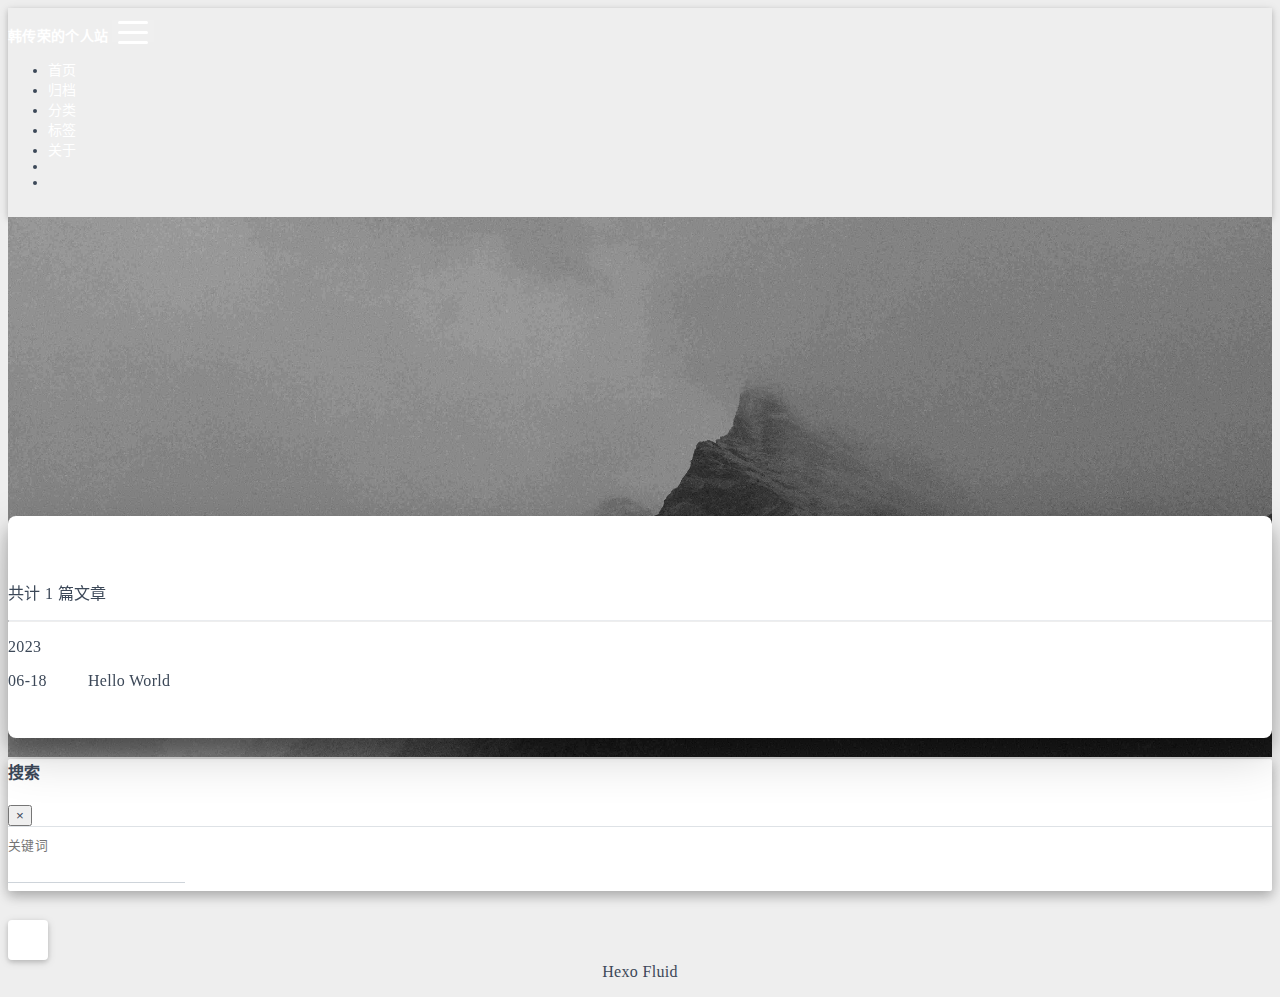
<file: archives/2023/index.html>
<!DOCTYPE html>
<html lang="zh-CN" data-default-color-scheme=auto>



<head>
  <meta charset="UTF-8">
  <link rel="apple-touch-icon" sizes="76x76" href="/img/fluid.png">
  <link rel="icon" href="/img/fluid.png">
  <meta name="viewport" content="width=device-width, initial-scale=1.0, maximum-scale=5.0, shrink-to-fit=no">
  <meta http-equiv="x-ua-compatible" content="ie=edge">
  
  <meta name="theme-color" content="#2f4154">
  <meta name="author" content="HanChuanrong">
  <meta name="keywords" content="">
  
    <meta name="description" content="心有所向，无问东西">
<meta property="og:type" content="website">
<meta property="og:title" content="归档">
<meta property="og:url" content="http://example.com/archives/2023/index.html">
<meta property="og:site_name" content="HCR">
<meta property="og:description" content="心有所向，无问东西">
<meta property="og:locale" content="zh_CN">
<meta property="article:author" content="HanChuanrong">
<meta name="twitter:card" content="summary_large_image">
  
  
  
  <title>归档 - HCR</title>

  <link  rel="stylesheet" href="https://lib.baomitu.com/twitter-bootstrap/4.6.1/css/bootstrap.min.css" />





<!-- 主题依赖的图标库，不要自行修改 -->
<!-- Do not modify the link that theme dependent icons -->

<link rel="stylesheet" href="//at.alicdn.com/t/font_1749284_hj8rtnfg7um.css">



<link rel="stylesheet" href="//at.alicdn.com/t/font_1736178_lbnruvf0jn.css">


<link  rel="stylesheet" href="/css/main.css" />


  <link id="highlight-css" rel="stylesheet" href="/css/highlight.css" />
  
    <link id="highlight-css-dark" rel="stylesheet" href="/css/highlight-dark.css" />
  




  <script id="fluid-configs">
    var Fluid = window.Fluid || {};
    Fluid.ctx = Object.assign({}, Fluid.ctx)
    var CONFIG = {"hostname":"example.com","root":"/","version":"1.9.4","typing":{"enable":true,"typeSpeed":70,"cursorChar":"_","loop":false,"scope":[]},"anchorjs":{"enable":true,"element":"h1,h2,h3,h4,h5,h6","placement":"left","visible":"hover","icon":""},"progressbar":{"enable":true,"height_px":3,"color":"#29d","options":{"showSpinner":false,"trickleSpeed":100}},"code_language":{"enable":true,"default":"TEXT"},"copy_btn":true,"image_caption":{"enable":true},"image_zoom":{"enable":true,"img_url_replace":["",""]},"toc":{"enable":true,"placement":"right","headingSelector":"h1,h2,h3,h4,h5,h6","collapseDepth":0},"lazyload":{"enable":true,"loading_img":"/img/loading.gif","onlypost":false,"offset_factor":2},"web_analytics":{"enable":false,"follow_dnt":true,"baidu":null,"google":null,"gtag":null,"tencent":{"sid":null,"cid":null},"woyaola":null,"cnzz":null,"leancloud":{"app_id":null,"app_key":null,"server_url":null,"path":"window.location.pathname","ignore_local":false}},"search_path":"/local-search.xml"};

    if (CONFIG.web_analytics.follow_dnt) {
      var dntVal = navigator.doNotTrack || window.doNotTrack || navigator.msDoNotTrack;
      Fluid.ctx.dnt = dntVal && (dntVal.startsWith('1') || dntVal.startsWith('yes') || dntVal.startsWith('on'));
    }
  </script>
  <script  src="/js/utils.js" ></script>
  <script  src="/js/color-schema.js" ></script>
  


  
<meta name="generator" content="Hexo 6.3.0"></head>


<body>
  

  <header>
    

<div class="header-inner" style="height: 60vh;">
  <nav id="navbar" class="navbar fixed-top  navbar-expand-lg navbar-dark scrolling-navbar">
  <div class="container">
    <a class="navbar-brand" href="/">
      <strong>韩传荣的个人站</strong>
    </a>

    <button id="navbar-toggler-btn" class="navbar-toggler" type="button" data-toggle="collapse"
            data-target="#navbarSupportedContent"
            aria-controls="navbarSupportedContent" aria-expanded="false" aria-label="Toggle navigation">
      <div class="animated-icon"><span></span><span></span><span></span></div>
    </button>

    <!-- Collapsible content -->
    <div class="collapse navbar-collapse" id="navbarSupportedContent">
      <ul class="navbar-nav ml-auto text-center">
        
          
          
          
          
            <li class="nav-item">
              <a class="nav-link" href="/">
                <i class="iconfont icon-home-fill"></i>
                <span>首页</span>
              </a>
            </li>
          
        
          
          
          
          
            <li class="nav-item">
              <a class="nav-link" href="/archives/">
                <i class="iconfont icon-archive-fill"></i>
                <span>归档</span>
              </a>
            </li>
          
        
          
          
          
          
            <li class="nav-item">
              <a class="nav-link" href="/categories/">
                <i class="iconfont icon-category-fill"></i>
                <span>分类</span>
              </a>
            </li>
          
        
          
          
          
          
            <li class="nav-item">
              <a class="nav-link" href="/tags/">
                <i class="iconfont icon-tags-fill"></i>
                <span>标签</span>
              </a>
            </li>
          
        
          
          
          
          
            <li class="nav-item">
              <a class="nav-link" href="/about/">
                <i class="iconfont icon-user-fill"></i>
                <span>关于</span>
              </a>
            </li>
          
        
        
          <li class="nav-item" id="search-btn">
            <a class="nav-link" target="_self" href="javascript:;" data-toggle="modal" data-target="#modalSearch" aria-label="Search">
              <i class="iconfont icon-search"></i>
            </a>
          </li>
          
        
        
          <li class="nav-item" id="color-toggle-btn">
            <a class="nav-link" target="_self" href="javascript:;" aria-label="Color Toggle">
              <i class="iconfont icon-dark" id="color-toggle-icon"></i>
            </a>
          </li>
        
      </ul>
    </div>
  </div>
</nav>

  

<div id="banner" class="banner" parallax=true
     style="background: url('/img/default.png') no-repeat center center; background-size: cover;">
  <div class="full-bg-img">
    <div class="mask flex-center" style="background-color: rgba(0, 0, 0, 0.3)">
      <div class="banner-text text-center fade-in-up">
        <div class="h2">
          
            <span id="subtitle" data-typed-text="归档"></span>
          
        </div>

        
      </div>

      
    </div>
  </div>
</div>

</div>

  </header>

  <main>
    
      <div class="container nopadding-x-md">
        <div id="board"
          >
          
          <div class="container">
            <div class="row">
              <div class="col-12 col-md-10 m-auto">
                

<div class="list-group">
  <p class="h4">共计 1 篇文章</p>
  <hr>
  
  
    
      
      <p class="h5">2023</p>
    
    <a href="/2023/06/18/hello-world/" class="list-group-item list-group-item-action">
      <time>06-18</time>
      <div class="list-group-item-title">Hello World</div>
    </a>
  
</div>





              </div>
            </div>
          </div>
        </div>
      </div>
    

    
      <a id="scroll-top-button" aria-label="TOP" href="#" role="button">
        <i class="iconfont icon-arrowup" aria-hidden="true"></i>
      </a>
    

    
      <div class="modal fade" id="modalSearch" tabindex="-1" role="dialog" aria-labelledby="ModalLabel"
     aria-hidden="true">
  <div class="modal-dialog modal-dialog-scrollable modal-lg" role="document">
    <div class="modal-content">
      <div class="modal-header text-center">
        <h4 class="modal-title w-100 font-weight-bold">搜索</h4>
        <button type="button" id="local-search-close" class="close" data-dismiss="modal" aria-label="Close">
          <span aria-hidden="true">&times;</span>
        </button>
      </div>
      <div class="modal-body mx-3">
        <div class="md-form mb-5">
          <input type="text" id="local-search-input" class="form-control validate">
          <label data-error="x" data-success="v" for="local-search-input">关键词</label>
        </div>
        <div class="list-group" id="local-search-result"></div>
      </div>
    </div>
  </div>
</div>

    

    
  </main>

  <footer>
    <div class="footer-inner">
  
    <div class="footer-content">
       <a href="https://hexo.io" target="_blank" rel="nofollow noopener"><span>Hexo</span></a> <i class="iconfont icon-love"></i> <a href="https://github.com/fluid-dev/hexo-theme-fluid" target="_blank" rel="nofollow noopener"><span>Fluid</span></a> 
    </div>
  
  
  
  
</div>

  </footer>

  <!-- Scripts -->
  
  <script  src="https://lib.baomitu.com/nprogress/0.2.0/nprogress.min.js" ></script>
  <link  rel="stylesheet" href="https://lib.baomitu.com/nprogress/0.2.0/nprogress.min.css" />

  <script>
    NProgress.configure({"showSpinner":false,"trickleSpeed":100})
    NProgress.start()
    window.addEventListener('load', function() {
      NProgress.done();
    })
  </script>


<script  src="https://lib.baomitu.com/jquery/3.6.0/jquery.min.js" ></script>
<script  src="https://lib.baomitu.com/twitter-bootstrap/4.6.1/js/bootstrap.min.js" ></script>
<script  src="/js/events.js" ></script>
<script  src="/js/plugins.js" ></script>


  <script  src="https://lib.baomitu.com/typed.js/2.0.12/typed.min.js" ></script>
  <script>
    (function (window, document) {
      var typing = Fluid.plugins.typing;
      var subtitle = document.getElementById('subtitle');
      if (!subtitle || !typing) {
        return;
      }
      var text = subtitle.getAttribute('data-typed-text');
      
        typing(text);
      
    })(window, document);
  </script>




  
    <script  src="/js/img-lazyload.js" ></script>
  




  <script  src="/js/local-search.js" ></script>





<!-- 主题的启动项，将它保持在最底部 -->
<!-- the boot of the theme, keep it at the bottom -->
<script  src="/js/boot.js" ></script>


  

  <noscript>
    <div class="noscript-warning">博客在允许 JavaScript 运行的环境下浏览效果更佳</div>
  </noscript>
</body>
</html>
</file>
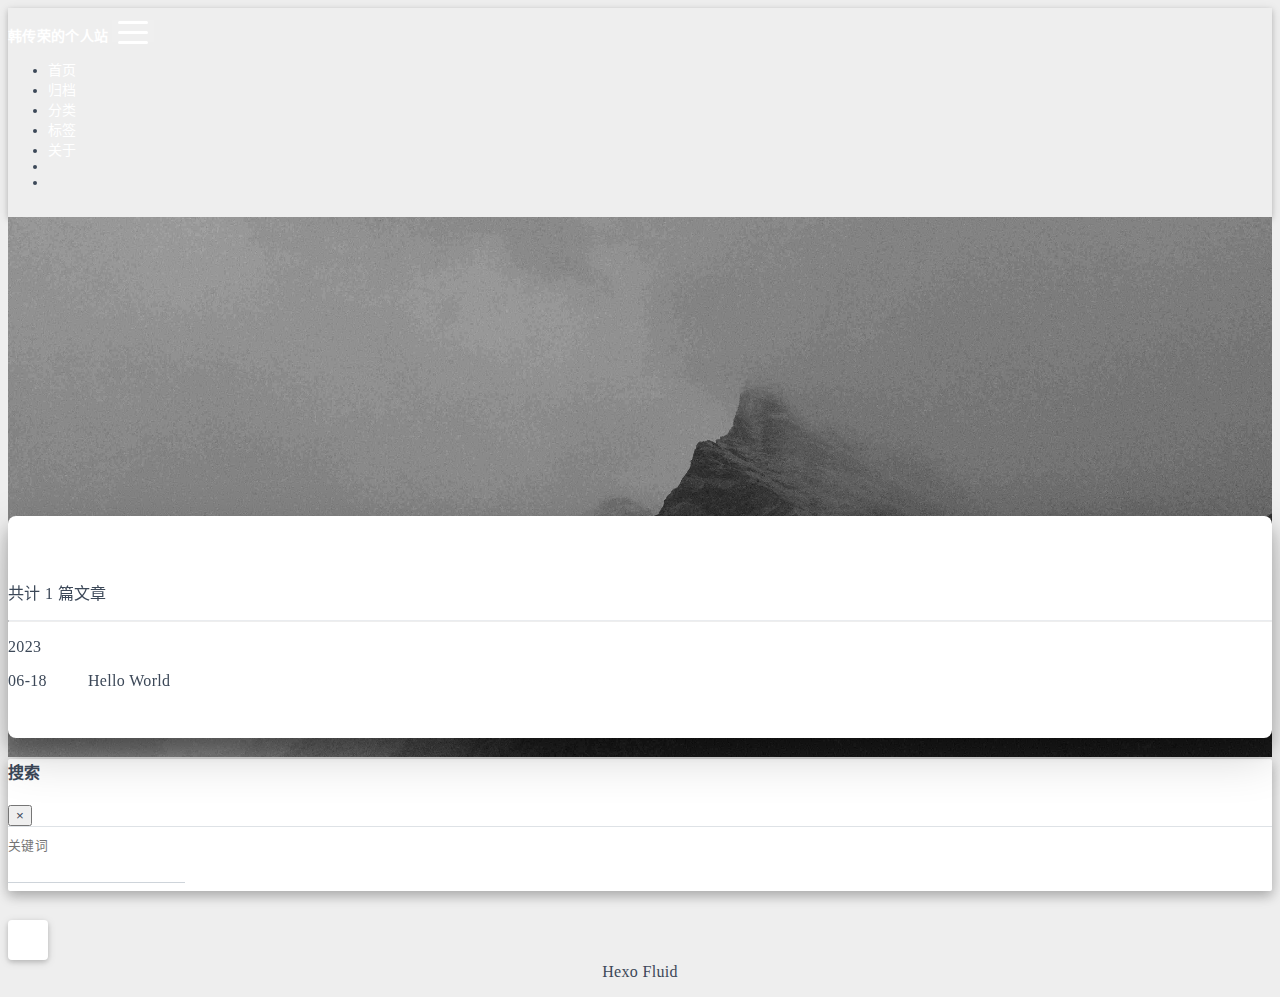
<file: archives/2023/06/index.html>
<!DOCTYPE html>
<html lang="zh-CN" data-default-color-scheme=auto>



<head>
  <meta charset="UTF-8">
  <link rel="apple-touch-icon" sizes="76x76" href="/img/fluid.png">
  <link rel="icon" href="/img/fluid.png">
  <meta name="viewport" content="width=device-width, initial-scale=1.0, maximum-scale=5.0, shrink-to-fit=no">
  <meta http-equiv="x-ua-compatible" content="ie=edge">
  
  <meta name="theme-color" content="#2f4154">
  <meta name="author" content="HanChuanrong">
  <meta name="keywords" content="">
  
    <meta name="description" content="心有所向，无问东西">
<meta property="og:type" content="website">
<meta property="og:title" content="归档">
<meta property="og:url" content="http://example.com/archives/2023/06/index.html">
<meta property="og:site_name" content="HCR">
<meta property="og:description" content="心有所向，无问东西">
<meta property="og:locale" content="zh_CN">
<meta property="article:author" content="HanChuanrong">
<meta name="twitter:card" content="summary_large_image">
  
  
  
  <title>归档 - HCR</title>

  <link  rel="stylesheet" href="https://lib.baomitu.com/twitter-bootstrap/4.6.1/css/bootstrap.min.css" />





<!-- 主题依赖的图标库，不要自行修改 -->
<!-- Do not modify the link that theme dependent icons -->

<link rel="stylesheet" href="//at.alicdn.com/t/font_1749284_hj8rtnfg7um.css">



<link rel="stylesheet" href="//at.alicdn.com/t/font_1736178_lbnruvf0jn.css">


<link  rel="stylesheet" href="/css/main.css" />


  <link id="highlight-css" rel="stylesheet" href="/css/highlight.css" />
  
    <link id="highlight-css-dark" rel="stylesheet" href="/css/highlight-dark.css" />
  




  <script id="fluid-configs">
    var Fluid = window.Fluid || {};
    Fluid.ctx = Object.assign({}, Fluid.ctx)
    var CONFIG = {"hostname":"example.com","root":"/","version":"1.9.4","typing":{"enable":true,"typeSpeed":70,"cursorChar":"_","loop":false,"scope":[]},"anchorjs":{"enable":true,"element":"h1,h2,h3,h4,h5,h6","placement":"left","visible":"hover","icon":""},"progressbar":{"enable":true,"height_px":3,"color":"#29d","options":{"showSpinner":false,"trickleSpeed":100}},"code_language":{"enable":true,"default":"TEXT"},"copy_btn":true,"image_caption":{"enable":true},"image_zoom":{"enable":true,"img_url_replace":["",""]},"toc":{"enable":true,"placement":"right","headingSelector":"h1,h2,h3,h4,h5,h6","collapseDepth":0},"lazyload":{"enable":true,"loading_img":"/img/loading.gif","onlypost":false,"offset_factor":2},"web_analytics":{"enable":false,"follow_dnt":true,"baidu":null,"google":null,"gtag":null,"tencent":{"sid":null,"cid":null},"woyaola":null,"cnzz":null,"leancloud":{"app_id":null,"app_key":null,"server_url":null,"path":"window.location.pathname","ignore_local":false}},"search_path":"/local-search.xml"};

    if (CONFIG.web_analytics.follow_dnt) {
      var dntVal = navigator.doNotTrack || window.doNotTrack || navigator.msDoNotTrack;
      Fluid.ctx.dnt = dntVal && (dntVal.startsWith('1') || dntVal.startsWith('yes') || dntVal.startsWith('on'));
    }
  </script>
  <script  src="/js/utils.js" ></script>
  <script  src="/js/color-schema.js" ></script>
  


  
<meta name="generator" content="Hexo 6.3.0"></head>


<body>
  

  <header>
    

<div class="header-inner" style="height: 60vh;">
  <nav id="navbar" class="navbar fixed-top  navbar-expand-lg navbar-dark scrolling-navbar">
  <div class="container">
    <a class="navbar-brand" href="/">
      <strong>韩传荣的个人站</strong>
    </a>

    <button id="navbar-toggler-btn" class="navbar-toggler" type="button" data-toggle="collapse"
            data-target="#navbarSupportedContent"
            aria-controls="navbarSupportedContent" aria-expanded="false" aria-label="Toggle navigation">
      <div class="animated-icon"><span></span><span></span><span></span></div>
    </button>

    <!-- Collapsible content -->
    <div class="collapse navbar-collapse" id="navbarSupportedContent">
      <ul class="navbar-nav ml-auto text-center">
        
          
          
          
          
            <li class="nav-item">
              <a class="nav-link" href="/">
                <i class="iconfont icon-home-fill"></i>
                <span>首页</span>
              </a>
            </li>
          
        
          
          
          
          
            <li class="nav-item">
              <a class="nav-link" href="/archives/">
                <i class="iconfont icon-archive-fill"></i>
                <span>归档</span>
              </a>
            </li>
          
        
          
          
          
          
            <li class="nav-item">
              <a class="nav-link" href="/categories/">
                <i class="iconfont icon-category-fill"></i>
                <span>分类</span>
              </a>
            </li>
          
        
          
          
          
          
            <li class="nav-item">
              <a class="nav-link" href="/tags/">
                <i class="iconfont icon-tags-fill"></i>
                <span>标签</span>
              </a>
            </li>
          
        
          
          
          
          
            <li class="nav-item">
              <a class="nav-link" href="/about/">
                <i class="iconfont icon-user-fill"></i>
                <span>关于</span>
              </a>
            </li>
          
        
        
          <li class="nav-item" id="search-btn">
            <a class="nav-link" target="_self" href="javascript:;" data-toggle="modal" data-target="#modalSearch" aria-label="Search">
              <i class="iconfont icon-search"></i>
            </a>
          </li>
          
        
        
          <li class="nav-item" id="color-toggle-btn">
            <a class="nav-link" target="_self" href="javascript:;" aria-label="Color Toggle">
              <i class="iconfont icon-dark" id="color-toggle-icon"></i>
            </a>
          </li>
        
      </ul>
    </div>
  </div>
</nav>

  

<div id="banner" class="banner" parallax=true
     style="background: url('/img/default.png') no-repeat center center; background-size: cover;">
  <div class="full-bg-img">
    <div class="mask flex-center" style="background-color: rgba(0, 0, 0, 0.3)">
      <div class="banner-text text-center fade-in-up">
        <div class="h2">
          
            <span id="subtitle" data-typed-text="归档"></span>
          
        </div>

        
      </div>

      
    </div>
  </div>
</div>

</div>

  </header>

  <main>
    
      <div class="container nopadding-x-md">
        <div id="board"
          >
          
          <div class="container">
            <div class="row">
              <div class="col-12 col-md-10 m-auto">
                

<div class="list-group">
  <p class="h4">共计 1 篇文章</p>
  <hr>
  
  
    
      
      <p class="h5">2023</p>
    
    <a href="/2023/06/18/hello-world/" class="list-group-item list-group-item-action">
      <time>06-18</time>
      <div class="list-group-item-title">Hello World</div>
    </a>
  
</div>





              </div>
            </div>
          </div>
        </div>
      </div>
    

    
      <a id="scroll-top-button" aria-label="TOP" href="#" role="button">
        <i class="iconfont icon-arrowup" aria-hidden="true"></i>
      </a>
    

    
      <div class="modal fade" id="modalSearch" tabindex="-1" role="dialog" aria-labelledby="ModalLabel"
     aria-hidden="true">
  <div class="modal-dialog modal-dialog-scrollable modal-lg" role="document">
    <div class="modal-content">
      <div class="modal-header text-center">
        <h4 class="modal-title w-100 font-weight-bold">搜索</h4>
        <button type="button" id="local-search-close" class="close" data-dismiss="modal" aria-label="Close">
          <span aria-hidden="true">&times;</span>
        </button>
      </div>
      <div class="modal-body mx-3">
        <div class="md-form mb-5">
          <input type="text" id="local-search-input" class="form-control validate">
          <label data-error="x" data-success="v" for="local-search-input">关键词</label>
        </div>
        <div class="list-group" id="local-search-result"></div>
      </div>
    </div>
  </div>
</div>

    

    
  </main>

  <footer>
    <div class="footer-inner">
  
    <div class="footer-content">
       <a href="https://hexo.io" target="_blank" rel="nofollow noopener"><span>Hexo</span></a> <i class="iconfont icon-love"></i> <a href="https://github.com/fluid-dev/hexo-theme-fluid" target="_blank" rel="nofollow noopener"><span>Fluid</span></a> 
    </div>
  
  
  
  
</div>

  </footer>

  <!-- Scripts -->
  
  <script  src="https://lib.baomitu.com/nprogress/0.2.0/nprogress.min.js" ></script>
  <link  rel="stylesheet" href="https://lib.baomitu.com/nprogress/0.2.0/nprogress.min.css" />

  <script>
    NProgress.configure({"showSpinner":false,"trickleSpeed":100})
    NProgress.start()
    window.addEventListener('load', function() {
      NProgress.done();
    })
  </script>


<script  src="https://lib.baomitu.com/jquery/3.6.0/jquery.min.js" ></script>
<script  src="https://lib.baomitu.com/twitter-bootstrap/4.6.1/js/bootstrap.min.js" ></script>
<script  src="/js/events.js" ></script>
<script  src="/js/plugins.js" ></script>


  <script  src="https://lib.baomitu.com/typed.js/2.0.12/typed.min.js" ></script>
  <script>
    (function (window, document) {
      var typing = Fluid.plugins.typing;
      var subtitle = document.getElementById('subtitle');
      if (!subtitle || !typing) {
        return;
      }
      var text = subtitle.getAttribute('data-typed-text');
      
        typing(text);
      
    })(window, document);
  </script>




  
    <script  src="/js/img-lazyload.js" ></script>
  




  <script  src="/js/local-search.js" ></script>





<!-- 主题的启动项，将它保持在最底部 -->
<!-- the boot of the theme, keep it at the bottom -->
<script  src="/js/boot.js" ></script>


  

  <noscript>
    <div class="noscript-warning">博客在允许 JavaScript 运行的环境下浏览效果更佳</div>
  </noscript>
</body>
</html>
</file>
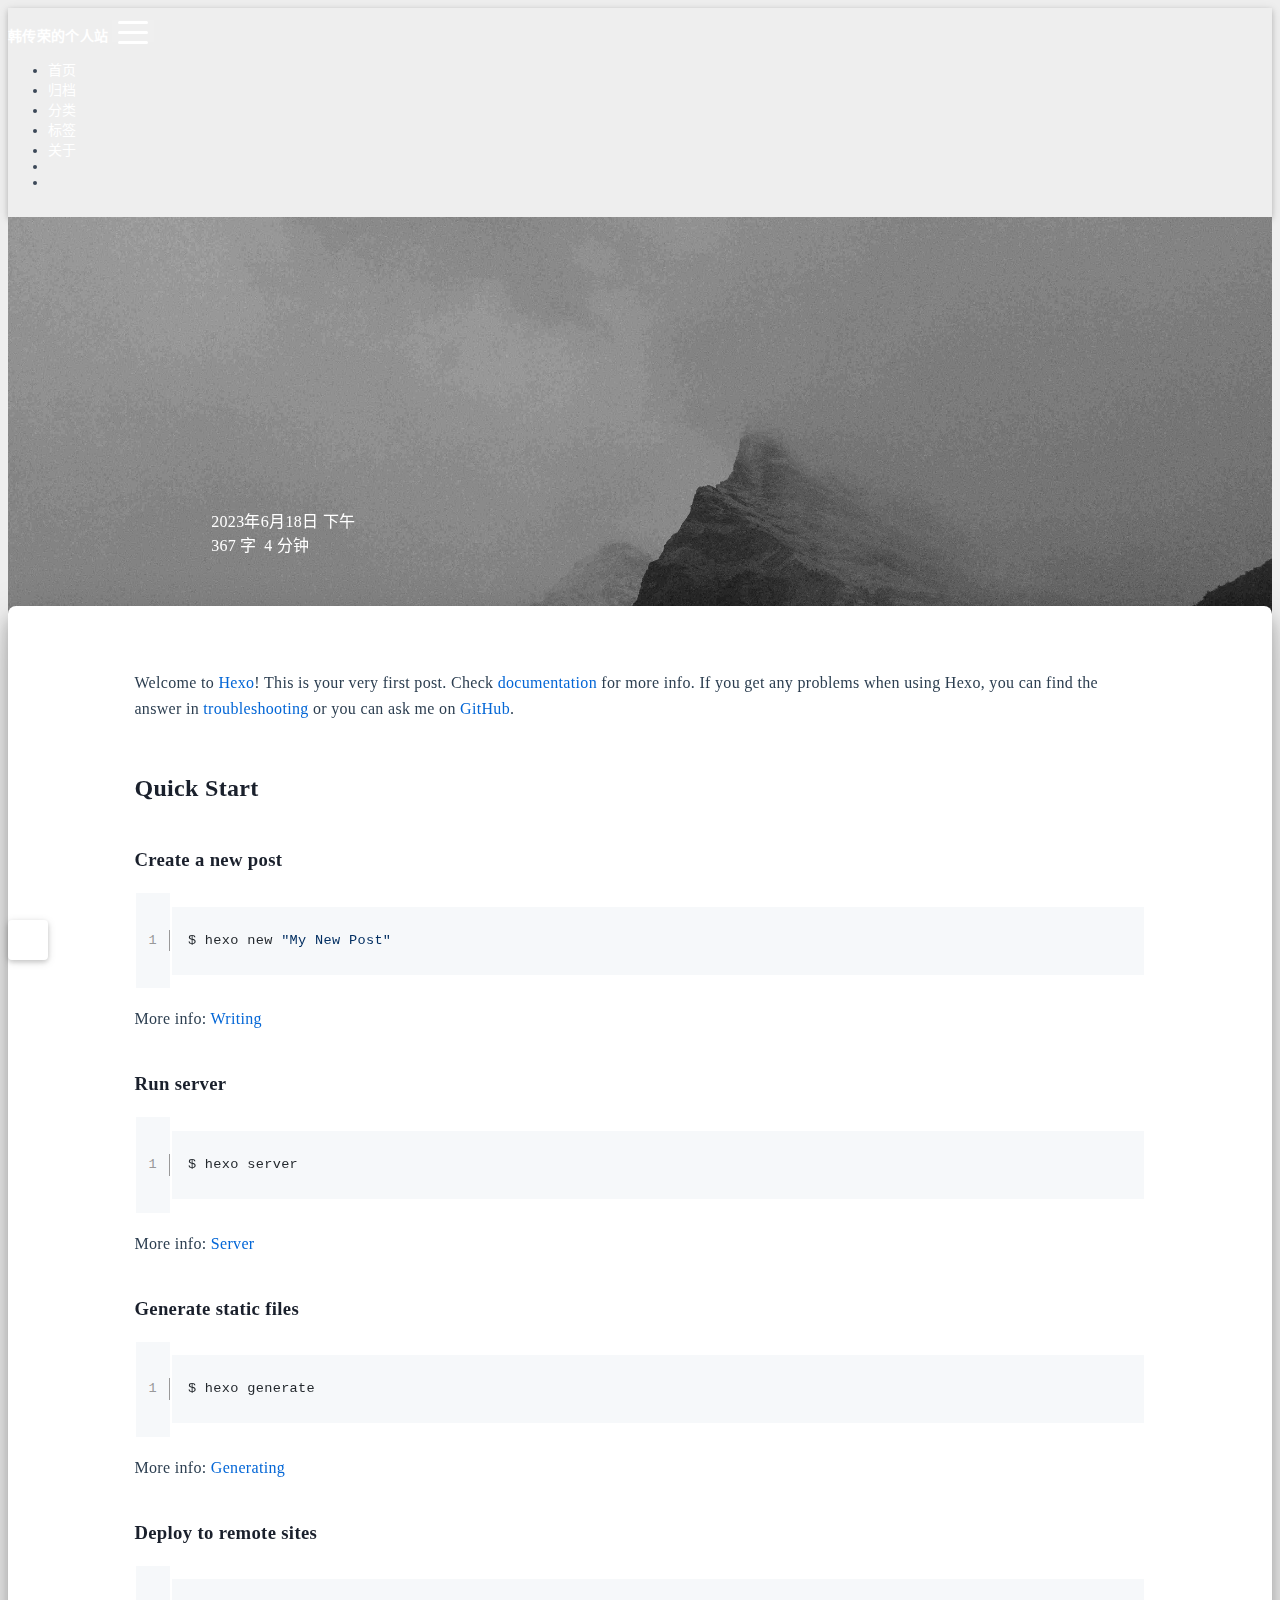
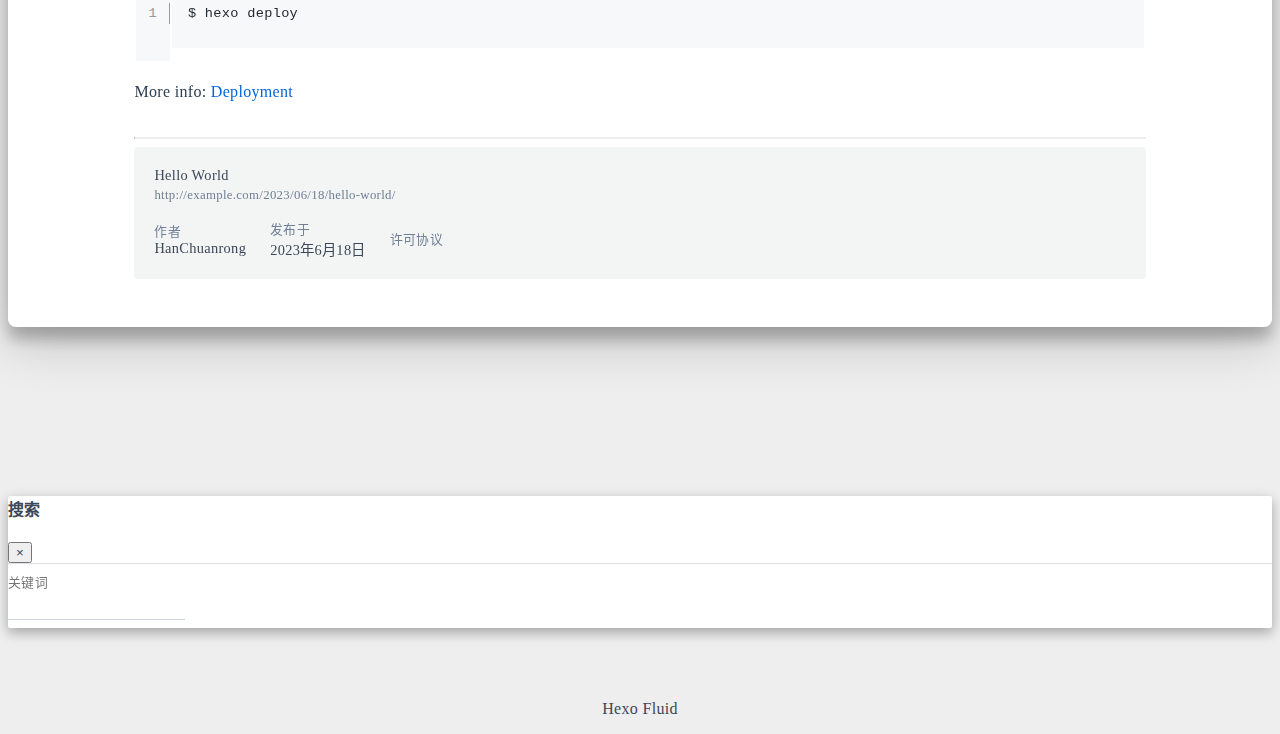
<file: 2023/06/18/hello-world/index.html>
<!DOCTYPE html>
<html lang="zh-CN" data-default-color-scheme=auto>



<head>
  <meta charset="UTF-8">
  <link rel="apple-touch-icon" sizes="76x76" href="/img/fluid.png">
  <link rel="icon" href="/img/fluid.png">
  <meta name="viewport" content="width=device-width, initial-scale=1.0, maximum-scale=5.0, shrink-to-fit=no">
  <meta http-equiv="x-ua-compatible" content="ie=edge">
  
  <meta name="theme-color" content="#2f4154">
  <meta name="author" content="HanChuanrong">
  <meta name="keywords" content="">
  
    <meta name="description" content="Welcome to Hexo! This is your very first post. Check documentation for more info. If you get any problems when using Hexo, you can find the answer in troubleshooting or you can ask me on GitHub. Quick">
<meta property="og:type" content="article">
<meta property="og:title" content="Hello World">
<meta property="og:url" content="http://example.com/2023/06/18/hello-world/index.html">
<meta property="og:site_name" content="HCR">
<meta property="og:description" content="Welcome to Hexo! This is your very first post. Check documentation for more info. If you get any problems when using Hexo, you can find the answer in troubleshooting or you can ask me on GitHub. Quick">
<meta property="og:locale" content="zh_CN">
<meta property="article:published_time" content="2023-06-18T07:06:15.306Z">
<meta property="article:modified_time" content="2023-06-18T07:06:15.306Z">
<meta property="article:author" content="HanChuanrong">
<meta name="twitter:card" content="summary_large_image">
  
  
  
  <title>Hello World - HCR</title>

  <link  rel="stylesheet" href="https://lib.baomitu.com/twitter-bootstrap/4.6.1/css/bootstrap.min.css" />



  <link  rel="stylesheet" href="https://lib.baomitu.com/github-markdown-css/4.0.0/github-markdown.min.css" />

  <link  rel="stylesheet" href="https://lib.baomitu.com/hint.css/2.7.0/hint.min.css" />

  <link  rel="stylesheet" href="https://lib.baomitu.com/fancybox/3.5.7/jquery.fancybox.min.css" />



<!-- 主题依赖的图标库，不要自行修改 -->
<!-- Do not modify the link that theme dependent icons -->

<link rel="stylesheet" href="//at.alicdn.com/t/font_1749284_hj8rtnfg7um.css">



<link rel="stylesheet" href="//at.alicdn.com/t/font_1736178_lbnruvf0jn.css">


<link  rel="stylesheet" href="/css/main.css" />


  <link id="highlight-css" rel="stylesheet" href="/css/highlight.css" />
  
    <link id="highlight-css-dark" rel="stylesheet" href="/css/highlight-dark.css" />
  




  <script id="fluid-configs">
    var Fluid = window.Fluid || {};
    Fluid.ctx = Object.assign({}, Fluid.ctx)
    var CONFIG = {"hostname":"example.com","root":"/","version":"1.9.4","typing":{"enable":true,"typeSpeed":70,"cursorChar":"_","loop":false,"scope":[]},"anchorjs":{"enable":true,"element":"h1,h2,h3,h4,h5,h6","placement":"left","visible":"hover","icon":""},"progressbar":{"enable":true,"height_px":3,"color":"#29d","options":{"showSpinner":false,"trickleSpeed":100}},"code_language":{"enable":true,"default":"TEXT"},"copy_btn":true,"image_caption":{"enable":true},"image_zoom":{"enable":true,"img_url_replace":["",""]},"toc":{"enable":true,"placement":"right","headingSelector":"h1,h2,h3,h4,h5,h6","collapseDepth":0},"lazyload":{"enable":true,"loading_img":"/img/loading.gif","onlypost":false,"offset_factor":2},"web_analytics":{"enable":false,"follow_dnt":true,"baidu":null,"google":null,"gtag":null,"tencent":{"sid":null,"cid":null},"woyaola":null,"cnzz":null,"leancloud":{"app_id":null,"app_key":null,"server_url":null,"path":"window.location.pathname","ignore_local":false}},"search_path":"/local-search.xml"};

    if (CONFIG.web_analytics.follow_dnt) {
      var dntVal = navigator.doNotTrack || window.doNotTrack || navigator.msDoNotTrack;
      Fluid.ctx.dnt = dntVal && (dntVal.startsWith('1') || dntVal.startsWith('yes') || dntVal.startsWith('on'));
    }
  </script>
  <script  src="/js/utils.js" ></script>
  <script  src="/js/color-schema.js" ></script>
  


  
<meta name="generator" content="Hexo 6.3.0"></head>


<body>
  

  <header>
    

<div class="header-inner" style="height: 70vh;">
  <nav id="navbar" class="navbar fixed-top  navbar-expand-lg navbar-dark scrolling-navbar">
  <div class="container">
    <a class="navbar-brand" href="/">
      <strong>韩传荣的个人站</strong>
    </a>

    <button id="navbar-toggler-btn" class="navbar-toggler" type="button" data-toggle="collapse"
            data-target="#navbarSupportedContent"
            aria-controls="navbarSupportedContent" aria-expanded="false" aria-label="Toggle navigation">
      <div class="animated-icon"><span></span><span></span><span></span></div>
    </button>

    <!-- Collapsible content -->
    <div class="collapse navbar-collapse" id="navbarSupportedContent">
      <ul class="navbar-nav ml-auto text-center">
        
          
          
          
          
            <li class="nav-item">
              <a class="nav-link" href="/">
                <i class="iconfont icon-home-fill"></i>
                <span>首页</span>
              </a>
            </li>
          
        
          
          
          
          
            <li class="nav-item">
              <a class="nav-link" href="/archives/">
                <i class="iconfont icon-archive-fill"></i>
                <span>归档</span>
              </a>
            </li>
          
        
          
          
          
          
            <li class="nav-item">
              <a class="nav-link" href="/categories/">
                <i class="iconfont icon-category-fill"></i>
                <span>分类</span>
              </a>
            </li>
          
        
          
          
          
          
            <li class="nav-item">
              <a class="nav-link" href="/tags/">
                <i class="iconfont icon-tags-fill"></i>
                <span>标签</span>
              </a>
            </li>
          
        
          
          
          
          
            <li class="nav-item">
              <a class="nav-link" href="/about/">
                <i class="iconfont icon-user-fill"></i>
                <span>关于</span>
              </a>
            </li>
          
        
        
          <li class="nav-item" id="search-btn">
            <a class="nav-link" target="_self" href="javascript:;" data-toggle="modal" data-target="#modalSearch" aria-label="Search">
              <i class="iconfont icon-search"></i>
            </a>
          </li>
          
        
        
          <li class="nav-item" id="color-toggle-btn">
            <a class="nav-link" target="_self" href="javascript:;" aria-label="Color Toggle">
              <i class="iconfont icon-dark" id="color-toggle-icon"></i>
            </a>
          </li>
        
      </ul>
    </div>
  </div>
</nav>

  

<div id="banner" class="banner" parallax=true
     style="background: url('/img/default.png') no-repeat center center; background-size: cover;">
  <div class="full-bg-img">
    <div class="mask flex-center" style="background-color: rgba(0, 0, 0, 0.3)">
      <div class="banner-text text-center fade-in-up">
        <div class="h2">
          
            <span id="subtitle" data-typed-text="Hello World"></span>
          
        </div>

        
          
  <div class="mt-3">
    
    
      <span class="post-meta">
        <i class="iconfont icon-date-fill" aria-hidden="true"></i>
        <time datetime="2023-06-18 15:06" pubdate>
          2023年6月18日 下午
        </time>
      </span>
    
  </div>

  <div class="mt-1">
    
      <span class="post-meta mr-2">
        <i class="iconfont icon-chart"></i>
        
          367 字
        
      </span>
    

    
      <span class="post-meta mr-2">
        <i class="iconfont icon-clock-fill"></i>
        
        
        
          4 分钟
        
      </span>
    

    
    
  </div>


        
      </div>

      
    </div>
  </div>
</div>

</div>

  </header>

  <main>
    
      

<div class="container-fluid nopadding-x">
  <div class="row nomargin-x">
    <div class="side-col d-none d-lg-block col-lg-2">
      

    </div>

    <div class="col-lg-8 nopadding-x-md">
      <div class="container nopadding-x-md" id="board-ctn">
        <div id="board">
          <article class="post-content mx-auto">
            <!-- SEO header -->
            <h1 style="display: none">Hello World</h1>
            
            
              <div class="markdown-body">
                
                <p>Welcome to <a target="_blank" rel="noopener" href="https://hexo.io/">Hexo</a>! This is your very first post. Check <a target="_blank" rel="noopener" href="https://hexo.io/docs/">documentation</a> for more info. If you get any problems when using Hexo, you can find the answer in <a target="_blank" rel="noopener" href="https://hexo.io/docs/troubleshooting.html">troubleshooting</a> or you can ask me on <a target="_blank" rel="noopener" href="https://github.com/hexojs/hexo/issues">GitHub</a>.</p>
<h2 id="Quick-Start"><a href="#Quick-Start" class="headerlink" title="Quick Start"></a>Quick Start</h2><h3 id="Create-a-new-post"><a href="#Create-a-new-post" class="headerlink" title="Create a new post"></a>Create a new post</h3><figure class="highlight bash"><table><tr><td class="gutter"><pre><span class="line">1</span><br></pre></td><td class="code"><pre><code class="hljs bash">$ hexo new <span class="hljs-string">&quot;My New Post&quot;</span><br></code></pre></td></tr></table></figure>

<p>More info: <a target="_blank" rel="noopener" href="https://hexo.io/docs/writing.html">Writing</a></p>
<h3 id="Run-server"><a href="#Run-server" class="headerlink" title="Run server"></a>Run server</h3><figure class="highlight bash"><table><tr><td class="gutter"><pre><span class="line">1</span><br></pre></td><td class="code"><pre><code class="hljs bash">$ hexo server<br></code></pre></td></tr></table></figure>

<p>More info: <a target="_blank" rel="noopener" href="https://hexo.io/docs/server.html">Server</a></p>
<h3 id="Generate-static-files"><a href="#Generate-static-files" class="headerlink" title="Generate static files"></a>Generate static files</h3><figure class="highlight bash"><table><tr><td class="gutter"><pre><span class="line">1</span><br></pre></td><td class="code"><pre><code class="hljs bash">$ hexo generate<br></code></pre></td></tr></table></figure>

<p>More info: <a target="_blank" rel="noopener" href="https://hexo.io/docs/generating.html">Generating</a></p>
<h3 id="Deploy-to-remote-sites"><a href="#Deploy-to-remote-sites" class="headerlink" title="Deploy to remote sites"></a>Deploy to remote sites</h3><figure class="highlight bash"><table><tr><td class="gutter"><pre><span class="line">1</span><br></pre></td><td class="code"><pre><code class="hljs bash">$ hexo deploy<br></code></pre></td></tr></table></figure>

<p>More info: <a target="_blank" rel="noopener" href="https://hexo.io/docs/one-command-deployment.html">Deployment</a></p>

                
              </div>
            
            <hr/>
            <div>
              <div class="post-metas my-3">
  
  
</div>


              
  

  <div class="license-box my-3">
    <div class="license-title">
      <div>Hello World</div>
      <div>http://example.com/2023/06/18/hello-world/</div>
    </div>
    <div class="license-meta">
      
        <div class="license-meta-item">
          <div>作者</div>
          <div>HanChuanrong</div>
        </div>
      
      
        <div class="license-meta-item license-meta-date">
          <div>发布于</div>
          <div>2023年6月18日</div>
        </div>
      
      
      
        <div class="license-meta-item">
          <div>许可协议</div>
          <div>
            
              
              
                <a target="_blank" href="https://creativecommons.org/licenses/by/4.0/">
                  <span class="hint--top hint--rounded" aria-label="BY - 署名">
                    <i class="iconfont icon-by"></i>
                  </span>
                </a>
              
            
          </div>
        </div>
      
    </div>
    <div class="license-icon iconfont"></div>
  </div>



              
                <div class="post-prevnext my-3">
                  <article class="post-prev col-6">
                    
                    
                  </article>
                  <article class="post-next col-6">
                    
                    
                  </article>
                </div>
              
            </div>

            
          </article>
        </div>
      </div>
    </div>

    <div class="side-col d-none d-lg-block col-lg-2">
      
  <aside class="sidebar" style="margin-left: -1rem">
    <div id="toc">
  <p class="toc-header">
    <i class="iconfont icon-list"></i>
    <span>目录</span>
  </p>
  <div class="toc-body" id="toc-body"></div>
</div>



  </aside>


    </div>
  </div>
</div>





  



  



  



  



  







    

    
      <a id="scroll-top-button" aria-label="TOP" href="#" role="button">
        <i class="iconfont icon-arrowup" aria-hidden="true"></i>
      </a>
    

    
      <div class="modal fade" id="modalSearch" tabindex="-1" role="dialog" aria-labelledby="ModalLabel"
     aria-hidden="true">
  <div class="modal-dialog modal-dialog-scrollable modal-lg" role="document">
    <div class="modal-content">
      <div class="modal-header text-center">
        <h4 class="modal-title w-100 font-weight-bold">搜索</h4>
        <button type="button" id="local-search-close" class="close" data-dismiss="modal" aria-label="Close">
          <span aria-hidden="true">&times;</span>
        </button>
      </div>
      <div class="modal-body mx-3">
        <div class="md-form mb-5">
          <input type="text" id="local-search-input" class="form-control validate">
          <label data-error="x" data-success="v" for="local-search-input">关键词</label>
        </div>
        <div class="list-group" id="local-search-result"></div>
      </div>
    </div>
  </div>
</div>

    

    
  </main>

  <footer>
    <div class="footer-inner">
  
    <div class="footer-content">
       <a href="https://hexo.io" target="_blank" rel="nofollow noopener"><span>Hexo</span></a> <i class="iconfont icon-love"></i> <a href="https://github.com/fluid-dev/hexo-theme-fluid" target="_blank" rel="nofollow noopener"><span>Fluid</span></a> 
    </div>
  
  
  
  
</div>

  </footer>

  <!-- Scripts -->
  
  <script  src="https://lib.baomitu.com/nprogress/0.2.0/nprogress.min.js" ></script>
  <link  rel="stylesheet" href="https://lib.baomitu.com/nprogress/0.2.0/nprogress.min.css" />

  <script>
    NProgress.configure({"showSpinner":false,"trickleSpeed":100})
    NProgress.start()
    window.addEventListener('load', function() {
      NProgress.done();
    })
  </script>


<script  src="https://lib.baomitu.com/jquery/3.6.0/jquery.min.js" ></script>
<script  src="https://lib.baomitu.com/twitter-bootstrap/4.6.1/js/bootstrap.min.js" ></script>
<script  src="/js/events.js" ></script>
<script  src="/js/plugins.js" ></script>


  <script  src="https://lib.baomitu.com/typed.js/2.0.12/typed.min.js" ></script>
  <script>
    (function (window, document) {
      var typing = Fluid.plugins.typing;
      var subtitle = document.getElementById('subtitle');
      if (!subtitle || !typing) {
        return;
      }
      var text = subtitle.getAttribute('data-typed-text');
      
        typing(text);
      
    })(window, document);
  </script>




  
    <script  src="/js/img-lazyload.js" ></script>
  




  
<script>
  Fluid.utils.createScript('https://lib.baomitu.com/tocbot/4.18.2/tocbot.min.js', function() {
    var toc = jQuery('#toc');
    if (toc.length === 0 || !window.tocbot) { return; }
    var boardCtn = jQuery('#board-ctn');
    var boardTop = boardCtn.offset().top;

    window.tocbot.init(Object.assign({
      tocSelector     : '#toc-body',
      contentSelector : '.markdown-body',
      linkClass       : 'tocbot-link',
      activeLinkClass : 'tocbot-active-link',
      listClass       : 'tocbot-list',
      isCollapsedClass: 'tocbot-is-collapsed',
      collapsibleClass: 'tocbot-is-collapsible',
      scrollSmooth    : true,
      includeTitleTags: true,
      headingsOffset  : -boardTop,
    }, CONFIG.toc));
    if (toc.find('.toc-list-item').length > 0) {
      toc.css('visibility', 'visible');
    }

    Fluid.events.registerRefreshCallback(function() {
      if ('tocbot' in window) {
        tocbot.refresh();
        var toc = jQuery('#toc');
        if (toc.length === 0 || !tocbot) {
          return;
        }
        if (toc.find('.toc-list-item').length > 0) {
          toc.css('visibility', 'visible');
        }
      }
    });
  });
</script>


  <script src=https://lib.baomitu.com/clipboard.js/2.0.11/clipboard.min.js></script>

  <script>Fluid.plugins.codeWidget();</script>


  
<script>
  Fluid.utils.createScript('https://lib.baomitu.com/anchor-js/4.3.1/anchor.min.js', function() {
    window.anchors.options = {
      placement: CONFIG.anchorjs.placement,
      visible  : CONFIG.anchorjs.visible
    };
    if (CONFIG.anchorjs.icon) {
      window.anchors.options.icon = CONFIG.anchorjs.icon;
    }
    var el = (CONFIG.anchorjs.element || 'h1,h2,h3,h4,h5,h6').split(',');
    var res = [];
    for (var item of el) {
      res.push('.markdown-body > ' + item.trim());
    }
    if (CONFIG.anchorjs.placement === 'left') {
      window.anchors.options.class = 'anchorjs-link-left';
    }
    window.anchors.add(res.join(', '));

    Fluid.events.registerRefreshCallback(function() {
      if ('anchors' in window) {
        anchors.removeAll();
        var el = (CONFIG.anchorjs.element || 'h1,h2,h3,h4,h5,h6').split(',');
        var res = [];
        for (var item of el) {
          res.push('.markdown-body > ' + item.trim());
        }
        if (CONFIG.anchorjs.placement === 'left') {
          anchors.options.class = 'anchorjs-link-left';
        }
        anchors.add(res.join(', '));
      }
    });
  });
</script>


  
<script>
  Fluid.utils.createScript('https://lib.baomitu.com/fancybox/3.5.7/jquery.fancybox.min.js', function() {
    Fluid.plugins.fancyBox();
  });
</script>


  <script>Fluid.plugins.imageCaption();</script>

  <script  src="/js/local-search.js" ></script>





<!-- 主题的启动项，将它保持在最底部 -->
<!-- the boot of the theme, keep it at the bottom -->
<script  src="/js/boot.js" ></script>


  

  <noscript>
    <div class="noscript-warning">博客在允许 JavaScript 运行的环境下浏览效果更佳</div>
  </noscript>
</body>
</html>
</file>
<file: css/main.css>
.anchorjs-link {
  text-decoration: none !important;
  transition: opacity 0.2s ease-in-out;
}
.markdown-body h1:hover > .anchorjs-link,
h2:hover > .anchorjs-link,
h3:hover > .anchorjs-link,
h4:hover > .anchorjs-link,
h5:hover > .anchorjs-link,
h6:hover > .anchorjs-link {
  opacity: 1;
}
.banner {
  height: 100%;
  position: relative;
  overflow: hidden;
  cursor: default;
}
.banner .mask {
  position: absolute;
  width: 100%;
  height: 100%;
  background-color: rgba(0,0,0,0.3);
}
.banner[parallax="true"] {
  will-change: transform;
  -webkit-transform-style: preserve-3d;
  -webkit-backface-visibility: hidden;
  transition: transform 0.05s ease-out;
}
@media (max-width: 100vh) {
  .header-inner {
    max-height: 100vw;
  }
  #board {
    margin-top: -1rem !important;
  }
}
@media (max-width: 79.99vh) {
  .scroll-down-bar {
    display: none;
  }
}
#board {
  position: relative;
  margin-top: -2rem;
  padding: 3rem 0;
  background-color: var(--board-bg-color);
  transition: background-color 0.2s ease-in-out;
  border-radius: 0.5rem;
  z-index: 3;
  -webkit-box-shadow: 0 12px 15px 0 rgba(0,0,0,0.24), 0 17px 50px 0 rgba(0,0,0,0.19);
  box-shadow: 0 12px 15px 0 rgba(0,0,0,0.24), 0 17px 50px 0 rgba(0,0,0,0.19);
}
.code-widget {
  display: inline-block;
  background-color: transparent;
  font-size: 0.75rem;
  line-height: 1;
  font-weight: bold;
  padding: 0.3rem 0.1rem 0.1rem 0.1rem;
  position: absolute;
  right: 0.45rem;
  top: 0.15rem;
  z-index: 1;
}
.code-widget-light {
  color: #999;
}
.code-widget-dark {
  color: #bababa;
}
.copy-btn {
  cursor: pointer;
  user-select: none;
  -webkit-appearance: none;
  outline: none;
}
.copy-btn > i {
  font-size: 0.75rem !important;
  font-weight: 400;
  margin-right: 0.15rem;
  opacity: 0;
  transition: opacity 0.2s ease-in-out;
}
.markdown-body pre:hover > .copy-btn > i {
  opacity: 0.9;
}
.markdown-body pre:hover > .copy-btn,
.markdown-body pre:not(:hover) > .copy-btn {
  outline: none;
}
.license-box {
  background-color: rgba(27,31,35,0.05);
  transition: background-color 0.2s ease-in-out;
  border-radius: 4px;
  font-size: 0.9rem;
  overflow: hidden;
  padding: 1.25rem;
  position: relative;
  z-index: 1;
}
.license-box .license-icon {
  position: absolute;
  top: 50%;
  left: 100%;
}
.license-box .license-icon::after {
  content: "\e8e4";
  font-size: 12.5rem;
  line-height: 1;
  opacity: 0.1;
  position: relative;
  left: -0.85em;
  bottom: 0.5em;
  z-index: -1;
}
.license-box .license-title {
  margin-bottom: 1rem;
}
.license-box .license-title div:nth-child(1) {
  line-height: 1.2;
  margin-bottom: 0.25rem;
}
.license-box .license-title div:nth-child(2) {
  color: var(--sec-text-color);
  font-size: 0.8rem;
}
.license-box .license-meta {
  align-items: center;
  display: flex;
  flex-wrap: wrap;
  justify-content: flex-start;
}
.license-box .license-meta .license-meta-item {
  align-items: center;
  justify-content: center;
  margin-right: 1.5rem;
}
.license-box .license-meta .license-meta-item div:nth-child(1) {
  color: var(--sec-text-color);
  font-size: 0.8rem;
  font-weight: normal;
}
.license-box .license-meta .license-meta-item i.iconfont {
  font-size: 1rem;
}
@media (max-width: 575px) and (min-width: 425px) {
  .license-box .license-meta .license-meta-item {
    display: flex;
    justify-content: flex-start;
    flex-wrap: wrap;
    font-size: 0.8rem;
    flex: 0 0 50%;
    max-width: 50%;
    margin-right: 0;
  }
  .license-box .license-meta .license-meta-item div:nth-child(1) {
    margin-right: 0.5rem;
  }
  .license-box .license-meta .license-meta-date {
    order: -1;
  }
}
@media (max-width: 424px) {
  .license-box::after {
    top: -65px;
  }
  .license-box .license-meta {
    flex-direction: column;
    align-items: flex-start;
  }
  .license-box .license-meta .license-meta-item {
    display: flex;
    flex-wrap: wrap;
    font-size: 0.8rem;
  }
  .license-box .license-meta .license-meta-item div:nth-child(1) {
    margin-right: 0.5rem;
  }
}
.footer-inner {
  padding: 3rem 0 1rem 0;
  text-align: center;
}
.footer-inner > div:not(:first-child) {
  margin: 0.25rem 0;
  font-size: 0.85rem;
}
.footer-inner .statistics {
  display: flex;
  flex-direction: row;
  justify-content: center;
}
.footer-inner .statistics > span {
  flex: 1;
  margin: 0 0.25rem;
}
.footer-inner .statistics > *:nth-last-child(2):first-child {
  text-align: right;
}
.footer-inner .statistics > *:nth-last-child(2):first-child ~ * {
  text-align: left;
}
.footer-inner .beian {
  display: flex;
  flex-direction: row;
  justify-content: center;
}
.footer-inner .beian > * {
  margin: 0 0.25rem;
}
.footer-inner .beian-police {
  position: relative;
  overflow: hidden;
  display: inline-flex;
  align-items: center;
  justify-content: left;
}
.footer-inner .beian-police img {
  margin-right: 3px;
  width: 1rem;
  height: 1rem;
  margin-bottom: 0.1rem;
}
@media (max-width: 424px) {
  .footer-inner .statistics {
    flex-direction: column;
  }
  .footer-inner .statistics > *:nth-last-child(2):first-child {
    text-align: center;
  }
  .footer-inner .statistics > *:nth-last-child(2):first-child ~ * {
    text-align: center;
  }
  .footer-inner .beian {
    flex-direction: column;
  }
  .footer-inner .beian .beian-police {
    justify-content: center;
  }
  .footer-inner .beian > *:nth-last-child(2):first-child {
    text-align: center;
  }
  .footer-inner .beian > *:nth-last-child(2):first-child ~ * {
    text-align: center;
  }
}
sup > a::before,
.footnote-text::before {
  display: block;
  content: "";
  margin-top: -5rem;
  height: 5rem;
  width: 1px;
  visibility: hidden;
}
sup > a::before,
.footnote-text::before {
  display: inline-block;
}
.footnote-item::before {
  display: block;
  content: "";
  margin-top: -5rem;
  height: 5rem;
  width: 1px;
  visibility: hidden;
}
.footnote-list ol {
  list-style-type: none;
  counter-reset: sectioncounter;
  padding-left: 0.5rem;
  font-size: 0.95rem;
}
.footnote-list ol li:before {
  font-family: "Helvetica Neue", monospace, "Monaco";
  content: "[" counter(sectioncounter) "]";
  counter-increment: sectioncounter;
}
.footnote-list ol li+li {
  margin-top: 0.5rem;
}
.footnote-text {
  padding-left: 0.5em;
}
.navbar {
  background-color: transparent;
  font-size: 0.875rem;
  box-shadow: 0 2px 5px 0 rgba(0,0,0,0.16), 0 2px 10px 0 rgba(0,0,0,0.12);
  -webkit-box-shadow: 0 2px 5px 0 rgba(0,0,0,0.16), 0 2px 10px 0 rgba(0,0,0,0.12);
}
.navbar .navbar-brand {
  color: var(--navbar-text-color);
}
.navbar .navbar-toggler .animated-icon span {
  background-color: var(--navbar-text-color);
}
.navbar .nav-item .nav-link {
  display: block;
  color: var(--navbar-text-color);
  transition: color 0.2s ease-in-out, background-color 0.2s ease-in-out;
}
.navbar .nav-item .nav-link:hover {
  color: var(--link-hover-color);
}
.navbar .nav-item .nav-link:focus {
  color: var(--navbar-text-color);
}
.navbar .nav-item .nav-link i {
  font-size: 0.875rem;
}
.navbar .nav-item .nav-link i:only-child {
  margin: 0 0.2rem;
}
.navbar .navbar-toggler {
  border-width: 0;
  outline: 0;
}
.navbar.scrolling-navbar {
  will-change: background, padding;
  -webkit-transition: background 0.5s ease-in-out, padding 0.5s ease-in-out;
  transition: background 0.5s ease-in-out, padding 0.5s ease-in-out;
}
@media (min-width: 600px) {
  .navbar.scrolling-navbar {
    padding-top: 12px;
    padding-bottom: 12px;
  }
  .navbar.scrolling-navbar .navbar-nav > li {
    -webkit-transition-duration: 1s;
    transition-duration: 1s;
  }
}
.navbar.scrolling-navbar.top-nav-collapse {
  padding-top: 5px;
  padding-bottom: 5px;
}
.navbar .dropdown-menu {
  font-size: 0.875rem;
  color: var(--navbar-text-color);
  background-color: rgba(0,0,0,0.3);
  border: none;
  min-width: 8rem;
  -webkit-transition: background 0.5s ease-in-out, padding 0.5s ease-in-out;
  transition: background 0.5s ease-in-out, padding 0.5s ease-in-out;
}
@media (max-width: 991.98px) {
  .navbar .dropdown-menu {
    text-align: center;
  }
}
.navbar .dropdown-item {
  color: var(--navbar-text-color);
}
.navbar .dropdown-item:hover,
.navbar .dropdown-item:focus {
  color: var(--link-hover-color);
  background-color: rgba(0,0,0,0.1);
}
@media (min-width: 992px) {
  .navbar .dropdown:hover > .dropdown-menu {
    display: block;
  }
  .navbar .dropdown > .dropdown-toggle:active {
    pointer-events: none;
  }
  .navbar .dropdown-menu {
    top: 95%;
  }
}
.navbar .animated-icon {
  width: 30px;
  height: 20px;
  position: relative;
  margin: 0;
  -webkit-transform: rotate(0deg);
  -moz-transform: rotate(0deg);
  -o-transform: rotate(0deg);
  transform: rotate(0deg);
  -webkit-transition: 0.5s ease-in-out;
  -moz-transition: 0.5s ease-in-out;
  -o-transition: 0.5s ease-in-out;
  transition: 0.5s ease-in-out;
  cursor: pointer;
}
.navbar .animated-icon span {
  display: block;
  position: absolute;
  height: 3px;
  width: 100%;
  border-radius: 9px;
  opacity: 1;
  left: 0;
  -webkit-transform: rotate(0deg);
  -moz-transform: rotate(0deg);
  -o-transform: rotate(0deg);
  transform: rotate(0deg);
  -webkit-transition: 0.25s ease-in-out;
  -moz-transition: 0.25s ease-in-out;
  -o-transition: 0.25s ease-in-out;
  transition: 0.25s ease-in-out;
  background: #fff;
}
.navbar .animated-icon span:nth-child(1) {
  top: 0;
}
.navbar .animated-icon span:nth-child(2) {
  top: 10px;
}
.navbar .animated-icon span:nth-child(3) {
  top: 20px;
}
.navbar .animated-icon.open span:nth-child(1) {
  top: 11px;
  -webkit-transform: rotate(135deg);
  -moz-transform: rotate(135deg);
  -o-transform: rotate(135deg);
  transform: rotate(135deg);
}
.navbar .animated-icon.open span:nth-child(2) {
  opacity: 0;
  left: -60px;
}
.navbar .animated-icon.open span:nth-child(3) {
  top: 11px;
  -webkit-transform: rotate(-135deg);
  -moz-transform: rotate(-135deg);
  -o-transform: rotate(-135deg);
  transform: rotate(-135deg);
}
.navbar .dropdown-collapse,
.top-nav-collapse,
.navbar-col-show {
  background-color: var(--navbar-bg-color);
}
@media (max-width: 767px) {
  .navbar {
    font-size: 1rem;
    line-height: 2.5rem;
  }
}
.banner-text {
  color: var(--subtitle-color);
  max-width: calc(960px - 6rem);
  width: 80%;
  overflow-wrap: break-word;
}
.banner-text .typed-cursor {
  margin: 0 0.2rem;
}
@media (max-width: 767px) {
  #subtitle,
  .typed-cursor {
    font-size: 1.5rem;
  }
}
@media (max-width: 575px) {
  .banner-text {
    font-size: 0.9rem;
  }
  #subtitle,
  .typed-cursor {
    font-size: 1.35rem;
  }
}
.modal-dialog .modal-content {
  background-color: var(--board-bg-color);
  border: 0;
  border-radius: 0.125rem;
  -webkit-box-shadow: 0 5px 11px 0 rgba(0,0,0,0.18), 0 4px 15px 0 rgba(0,0,0,0.15);
  box-shadow: 0 5px 11px 0 rgba(0,0,0,0.18), 0 4px 15px 0 rgba(0,0,0,0.15);
}
.modal-dialog .modal-content .modal-header {
  border-bottom-color: var(--line-color);
  transition: border-bottom-color 0.2s ease-in-out;
}
.close {
  color: var(--text-color);
}
.close:hover {
  color: var(--link-hover-color);
}
.close:focus {
  outline: 0;
}
.modal-dialog .modal-content .modal-header {
  border-top-left-radius: 0.125rem;
  border-top-right-radius: 0.125rem;
  border-bottom: 1px solid #dee2e6;
}
.md-form {
  position: relative;
  margin-top: 1.5rem;
  margin-bottom: 1.5rem;
}
.md-form input[type] {
  -webkit-box-sizing: content-box;
  box-sizing: content-box;
  background-color: transparent;
  border: none;
  border-bottom: 1px solid #ced4da;
  border-radius: 0;
  outline: none;
  -webkit-box-shadow: none;
  box-shadow: none;
  transition: border-color 0.15s ease-in-out, box-shadow 0.15s ease-in-out, -webkit-box-shadow 0.15s ease-in-out;
}
.md-form input[type]:focus:not([readonly]) {
  border-bottom: 1px solid #4285f4;
  -webkit-box-shadow: 0 1px 0 0 #4285f4;
  box-shadow: 0 1px 0 0 #4285f4;
}
.md-form input[type]:focus:not([readonly]) + label {
  color: #4285f4;
}
.md-form input[type].valid,
.md-form input[type]:focus.valid {
  border-bottom: 1px solid #00c851;
  -webkit-box-shadow: 0 1px 0 0 #00c851;
  box-shadow: 0 1px 0 0 #00c851;
}
.md-form input[type].valid + label,
.md-form input[type]:focus.valid + label {
  color: #00c851;
}
.md-form input[type].invalid,
.md-form input[type]:focus.invalid {
  border-bottom: 1px solid #f44336;
  -webkit-box-shadow: 0 1px 0 0 #f44336;
  box-shadow: 0 1px 0 0 #f44336;
}
.md-form input[type].invalid + label,
.md-form input[type]:focus.invalid + label {
  color: #f44336;
}
.md-form input[type].validate {
  margin-bottom: 2.5rem;
}
.md-form input[type].form-control {
  height: auto;
  padding: 0.6rem 0 0.4rem 0;
  margin: 0 0 0.5rem 0;
  color: var(--text-color);
  background-color: transparent;
  border-radius: 0;
}
.md-form label {
  font-size: 0.8rem;
  position: absolute;
  top: -1rem;
  left: 0;
  color: #757575;
  cursor: text;
  transition: color 0.2s ease-out;
}
.modal-open[style] {
  padding-right: 0 !important;
  overflow: auto;
}
.modal-open[style] #navbar[style] {
  padding-right: 1rem !important;
}
#nprogress .bar {
  height: 3px !important;
  background-color: #29d !important;
}
#nprogress .peg {
  box-shadow: 0 0 14px #29d, 0 0 8px #29d !important;
}
@media (max-width: 575px) {
  #nprogress .bar {
    display: none;
  }
}
.noscript-warning {
  background-color: #f55;
  color: #fff;
  font-family: sans-serif;
  font-size: 1rem;
  font-weight: bold;
  position: fixed;
  left: 0;
  bottom: 0;
  text-align: center;
  width: 100%;
  z-index: 99;
}
.pagination {
  margin-top: 3rem;
  justify-content: center;
}
.pagination .space {
  align-self: flex-end;
}
.pagination .page-number,
.pagination .current,
.pagination .extend {
  outline: 0;
  border: 0;
  background-color: transparent;
  font-size: 0.9rem;
  padding: 0.5rem 0.75rem;
  line-height: 1.25;
  border-radius: 0.125rem;
}
.pagination .page-number {
  margin: 0 0.05rem;
}
.pagination .page-number:hover,
.pagination .current {
  transition: background-color 0.2s ease-in-out;
  background-color: var(--link-hover-bg-color);
}
.qr-trigger {
  cursor: pointer;
  position: relative;
}
.qr-trigger:hover .qr-img {
  display: block;
  transition: all 0.3s;
}
.qr-img {
  max-width: 12rem;
  position: absolute;
  right: -5.25rem;
  z-index: 99;
  display: none;
  border-radius: 0.2rem;
  background-color: transparent;
  box-shadow: 0 0 20px -5px rgba(158,158,158,0.2);
}
.scroll-down-bar {
  position: absolute;
  width: 100%;
  height: 6rem;
  text-align: center;
  cursor: pointer;
  bottom: 0;
}
.scroll-down-bar i.iconfont {
  font-size: 2rem;
  font-weight: bold;
  display: inline-block;
  position: relative;
  padding-top: 2rem;
  color: var(--subtitle-color);
  transform: translateZ(0);
  animation: scroll-down 1.5s infinite;
}
#scroll-top-button {
  position: fixed;
  z-index: 99;
  background: var(--board-bg-color);
  transition: background-color 0.2s ease-in-out, bottom 0.3s ease;
  border-radius: 4px;
  min-width: 40px;
  min-height: 40px;
  bottom: -60px;
  outline: none;
  display: flex;
  display: -webkit-flex;
  align-items: center;
  box-shadow: 0 2px 5px 0 rgba(0,0,0,0.16), 0 2px 10px 0 rgba(0,0,0,0.12);
}
#scroll-top-button i {
  font-size: 32px;
  margin: auto;
  color: var(--sec-text-color);
}
#scroll-top-button:hover i,
#scroll-top-button:active i {
  animation-name: scroll-top;
  animation-duration: 1s;
  animation-delay: 0.1s;
  animation-timing-function: ease-in-out;
  animation-iteration-count: infinite;
  animation-fill-mode: forwards;
  animation-direction: alternate;
}
#local-search-result .search-list-title {
  border-left: 3px solid #0d47a1;
}
#local-search-result .search-list-content {
  padding: 0 1.25rem;
}
#local-search-result .search-word {
  color: #ff4500;
}
#toc {
  visibility: hidden;
}
.toc-header {
  margin-bottom: 0.5rem;
  font-weight: bold;
  line-height: 1.2;
}
.toc-header,
.toc-header > i {
  font-size: 1.25rem;
}
.toc-body {
  max-height: 75vh;
  overflow-y: auto;
  overflow: -moz-scrollbars-none;
  -ms-overflow-style: none;
}
.toc-body ol {
  list-style: none;
  padding-inline-start: 1rem;
}
.toc-body::-webkit-scrollbar {
  display: none;
}
.tocbot-list {
  position: relative;
}
.tocbot-list ol {
  list-style: none;
  padding-left: 1rem;
}
.tocbot-list a {
  font-size: 0.95rem;
}
.tocbot-link {
  color: var(--text-color);
}
.tocbot-active-link {
  font-weight: bold;
  color: var(--link-hover-color);
}
.tocbot-is-collapsed {
  max-height: 0;
}
.tocbot-is-collapsible {
  overflow: hidden;
  transition: all 0.3s ease-in-out;
}
.toc-list-item {
  white-space: nowrap;
  overflow: hidden;
  text-overflow: ellipsis;
}
.toc-list-item.is-active-li::before {
  height: 1rem;
  margin: 0.25rem 0;
  visibility: visible;
}
.toc-list-item::before {
  width: 0.15rem;
  height: 0.2rem;
  position: absolute;
  left: 0.25rem;
  content: "";
  border-radius: 2px;
  margin: 0.65rem 0;
  background: var(--link-hover-color);
  visibility: hidden;
  transition: height 0.1s ease-in-out, margin 0.1s ease-in-out, visibility 0.1s ease-in-out;
}
.sidebar {
  position: -webkit-sticky;
  position: sticky;
  top: 2rem;
  padding: 3rem 0;
}
html {
  font-size: 16px;
  letter-spacing: 0.02em;
}
html,
body {
  height: 100%;
  font-family: var(--font-family-sans-serif);
  overflow-wrap: break-word;
}
body {
  transition: color 0.2s ease-in-out, background-color 0.2s ease-in-out;
  background-color: var(--body-bg-color);
  color: var(--text-color);
  -webkit-font-smoothing: antialiased;
  -moz-osx-font-smoothing: grayscale;
}
body a {
  color: var(--text-color);
  text-decoration: none;
  cursor: pointer;
  transition: color 0.2s ease-in-out, background-color 0.2s ease-in-out;
}
body a:hover {
  color: var(--link-hover-color);
  text-decoration: none;
  transition: color 0.2s ease-in-out, background-color 0.2s ease-in-out;
}
code {
  color: inherit;
}
table {
  font-size: inherit;
  color: var(--post-text-color);
}
img[lazyload] {
  object-fit: cover;
}
*[align="left"] {
  text-align: left;
}
*[align="center"] {
  text-align: center;
}
*[align="right"] {
  text-align: right;
}
::-webkit-scrollbar {
  width: 6px;
  height: 6px;
}
::-webkit-scrollbar-thumb {
  background-color: var(--scrollbar-color);
  border-radius: 6px;
}
::-webkit-scrollbar-thumb:hover {
  background-color: var(--scrollbar-hover-color);
}
::-webkit-scrollbar-corner {
  background-color: transparent;
}
label {
  margin-bottom: 0;
}
i.iconfont {
  font-size: 1em;
  line-height: 1;
}
:root {
  --color-mode: "light";
  --body-bg-color: #eee;
  --board-bg-color: #fff;
  --text-color: #3c4858;
  --sec-text-color: #718096;
  --post-text-color: #2c3e50;
  --post-heading-color: #1a202c;
  --post-link-color: #0366d6;
  --link-hover-color: #30a9de;
  --link-hover-bg-color: #f8f9fa;
  --line-color: #eaecef;
  --navbar-bg-color: #2f4154;
  --navbar-text-color: #fff;
  --subtitle-color: #fff;
  --scrollbar-color: #c4c6c9;
  --scrollbar-hover-color: #a6a6a6;
  --button-bg-color: transparent;
  --button-hover-bg-color: #f2f3f5;
  --highlight-bg-color: #f6f8fa;
  --inlinecode-bg-color: rgba(175,184,193,0.2);
}
@media (prefers-color-scheme: dark) {
  :root {
    --color-mode: "dark";
  }
  :root:not([data-user-color-scheme]) {
    --body-bg-color: #181c27;
    --board-bg-color: #252d38;
    --text-color: #c4c6c9;
    --sec-text-color: #a7a9ad;
    --post-text-color: #c4c6c9;
    --post-heading-color: #c4c6c9;
    --post-link-color: #1589e9;
    --link-hover-color: #30a9de;
    --link-hover-bg-color: #364151;
    --line-color: #435266;
    --navbar-bg-color: #1f3144;
    --navbar-text-color: #d0d0d0;
    --subtitle-color: #d0d0d0;
    --scrollbar-color: #687582;
    --scrollbar-hover-color: #9da8b3;
    --button-bg-color: transparent;
    --button-hover-bg-color: #46647e;
    --highlight-bg-color: #303030;
    --inlinecode-bg-color: rgba(99,110,123,0.4);
  }
  :root:not([data-user-color-scheme]) img {
    -webkit-filter: brightness(0.9);
    filter: brightness(0.9);
    transition: filter 0.2s ease-in-out;
  }
  :root:not([data-user-color-scheme]) .license-box {
    background-color: rgba(62,75,94,0.35);
    transition: background-color 0.2s ease-in-out;
  }
  :root:not([data-user-color-scheme]) .gt-comment-admin .gt-comment-content {
    background-color: transparent;
    transition: background-color 0.2s ease-in-out;
  }
}
[data-user-color-scheme="dark"] {
  --body-bg-color: #181c27;
  --board-bg-color: #252d38;
  --text-color: #c4c6c9;
  --sec-text-color: #a7a9ad;
  --post-text-color: #c4c6c9;
  --post-heading-color: #c4c6c9;
  --post-link-color: #1589e9;
  --link-hover-color: #30a9de;
  --link-hover-bg-color: #364151;
  --line-color: #435266;
  --navbar-bg-color: #1f3144;
  --navbar-text-color: #d0d0d0;
  --subtitle-color: #d0d0d0;
  --scrollbar-color: #687582;
  --scrollbar-hover-color: #9da8b3;
  --button-bg-color: transparent;
  --button-hover-bg-color: #46647e;
  --highlight-bg-color: #303030;
  --inlinecode-bg-color: rgba(99,110,123,0.4);
}
[data-user-color-scheme="dark"] img {
  -webkit-filter: brightness(0.9);
  filter: brightness(0.9);
  transition: filter 0.2s ease-in-out;
}
[data-user-color-scheme="dark"] .license-box {
  background-color: rgba(62,75,94,0.35);
  transition: background-color 0.2s ease-in-out;
}
[data-user-color-scheme="dark"] .gt-comment-admin .gt-comment-content {
  background-color: transparent;
  transition: background-color 0.2s ease-in-out;
}
.fade-in-up {
  -webkit-animation-name: fade-in-up;
  animation-name: fade-in-up;
}
.hidden-mobile {
  display: block;
}
.visible-mobile {
  display: none;
}
@media (max-width: 575px) {
  .hidden-mobile {
    display: none;
  }
  .visible-mobile {
    display: block;
  }
}
.nomargin-x {
  margin-left: 0 !important;
  margin-right: 0 !important;
}
.nopadding-x {
  padding-left: 0 !important;
  padding-right: 0 !important;
}
@media (max-width: 767px) {
  .nopadding-x-md {
    padding-left: 0 !important;
    padding-right: 0 !important;
  }
}
.flex-center {
  display: -webkit-box;
  display: -ms-flexbox;
  display: flex;
  -webkit-box-align: center;
  -ms-flex-align: center;
  align-items: center;
  -webkit-box-pack: center;
  -ms-flex-pack: center;
  justify-content: center;
  height: 100%;
}
.hover-with-bg {
  display: inline-block;
  line-height: 1;
}
.hover-with-bg:hover {
  background-color: var(--link-hover-bg-color);
  transition-duration: 0.2s;
  transition-timing-function: ease-in-out;
  border-radius: 0.2rem;
}
@-moz-keyframes fade-in-up {
  from {
    opacity: 0;
    -webkit-transform: translate3d(0, 100%, 0);
    transform: translate3d(0, 100%, 0);
  }
  to {
    opacity: 1;
    -webkit-transform: translate3d(0, 0, 0);
    transform: translate3d(0, 0, 0);
  }
}
@-webkit-keyframes fade-in-up {
  from {
    opacity: 0;
    -webkit-transform: translate3d(0, 100%, 0);
    transform: translate3d(0, 100%, 0);
  }
  to {
    opacity: 1;
    -webkit-transform: translate3d(0, 0, 0);
    transform: translate3d(0, 0, 0);
  }
}
@-o-keyframes fade-in-up {
  from {
    opacity: 0;
    -webkit-transform: translate3d(0, 100%, 0);
    transform: translate3d(0, 100%, 0);
  }
  to {
    opacity: 1;
    -webkit-transform: translate3d(0, 0, 0);
    transform: translate3d(0, 0, 0);
  }
}
@keyframes fade-in-up {
  from {
    opacity: 0;
    -webkit-transform: translate3d(0, 100%, 0);
    transform: translate3d(0, 100%, 0);
  }
  to {
    opacity: 1;
    -webkit-transform: translate3d(0, 0, 0);
    transform: translate3d(0, 0, 0);
  }
}
@-moz-keyframes scroll-down {
  0% {
    opacity: 0.8;
    top: 0;
  }
  50% {
    opacity: 0.4;
    top: -1em;
  }
  100% {
    opacity: 0.8;
    top: 0;
  }
}
@-webkit-keyframes scroll-down {
  0% {
    opacity: 0.8;
    top: 0;
  }
  50% {
    opacity: 0.4;
    top: -1em;
  }
  100% {
    opacity: 0.8;
    top: 0;
  }
}
@-o-keyframes scroll-down {
  0% {
    opacity: 0.8;
    top: 0;
  }
  50% {
    opacity: 0.4;
    top: -1em;
  }
  100% {
    opacity: 0.8;
    top: 0;
  }
}
@keyframes scroll-down {
  0% {
    opacity: 0.8;
    top: 0;
  }
  50% {
    opacity: 0.4;
    top: -1em;
  }
  100% {
    opacity: 0.8;
    top: 0;
  }
}
@-moz-keyframes scroll-top {
  0% {
    -webkit-transform: translateY(0);
    transform: translateY(0);
  }
  50% {
    -webkit-transform: translateY(-0.35rem);
    transform: translateY(-0.35rem);
  }
  100% {
    -webkit-transform: translateY(0);
    transform: translateY(0);
  }
}
@-webkit-keyframes scroll-top {
  0% {
    -webkit-transform: translateY(0);
    transform: translateY(0);
  }
  50% {
    -webkit-transform: translateY(-0.35rem);
    transform: translateY(-0.35rem);
  }
  100% {
    -webkit-transform: translateY(0);
    transform: translateY(0);
  }
}
@-o-keyframes scroll-top {
  0% {
    -webkit-transform: translateY(0);
    transform: translateY(0);
  }
  50% {
    -webkit-transform: translateY(-0.35rem);
    transform: translateY(-0.35rem);
  }
  100% {
    -webkit-transform: translateY(0);
    transform: translateY(0);
  }
}
@keyframes scroll-top {
  0% {
    -webkit-transform: translateY(0);
    transform: translateY(0);
  }
  50% {
    -webkit-transform: translateY(-0.35rem);
    transform: translateY(-0.35rem);
  }
  100% {
    -webkit-transform: translateY(0);
    transform: translateY(0);
  }
}
.index-card {
  margin-bottom: 2.5rem;
}
.index-img img {
  display: block;
  width: 100%;
  height: 10rem;
  object-fit: cover;
  box-shadow: 0 5px 11px 0 rgba(0,0,0,0.18), 0 4px 15px 0 rgba(0,0,0,0.15);
  border-radius: 0.25rem;
  background-color: transparent;
}
.index-info {
  display: flex;
  flex-direction: column;
  justify-content: space-between;
  padding-top: 0.5rem;
  padding-bottom: 0.5rem;
}
.index-header {
  color: var(--text-color);
  font-size: 1.5rem;
  font-weight: bold;
  line-height: 1.4;
  white-space: nowrap;
  overflow: hidden;
  text-overflow: ellipsis;
  margin-bottom: 0.25rem;
}
.index-header .index-pin {
  color: var(--text-color);
  font-size: 1.5rem;
  margin-right: 0.15rem;
}
.index-btm {
  color: var(--sec-text-color);
}
.index-btm a {
  color: var(--sec-text-color);
}
.index-excerpt {
  color: var(--sec-text-color);
  margin: 0.5rem 0 0.5rem 0;
  height: calc(1.4rem * 3);
  overflow: hidden;
  display: flex;
}
.index-excerpt > div {
  width: 100%;
  line-height: 1.4rem;
  word-break: break-word;
  display: -webkit-box;
  -webkit-box-orient: vertical;
  -webkit-line-clamp: 3;
}
.index-excerpt__noimg {
  height: auto;
  max-height: calc(1.4rem * 3);
}
@media (max-width: 767px) {
  .index-info {
    padding-top: 1.25rem;
  }
  .index-header {
    font-size: 1.25rem;
    white-space: normal;
    overflow: hidden;
    word-break: break-word;
    display: -webkit-box;
    -webkit-box-orient: vertical;
    -webkit-line-clamp: 2;
  }
  .index-header .index-pin {
    font-size: 1.25rem;
  }
}
#valine.v[data-class=v] .status-bar,
#valine.v[data-class=v] .veditor,
#valine.v[data-class=v] .vinput,
#valine.v[data-class=v] .vbtn,
#valine.v[data-class=v] p,
#valine.v[data-class=v] pre code {
  color: var(--text-color);
}
#valine.v[data-class=v] .vinput::placeholder {
  color: var(--sec-text-color);
}
#valine.v[data-class=v] .vicon {
  fill: var(--text-color);
}
.gt-container .gt-comment-content:hover {
  -webkit-box-shadow: none;
  box-shadow: none;
}
.gt-container .gt-comment-body {
  color: var(--text-color) !important;
  transition: color 0.2s ease-in-out;
}
#remark-km423lmfdslkm34-back {
  z-index: 1030;
}
#remark-km423lmfdslkm34-node {
  z-index: 1031;
}
.markdown-body .highlight pre,
.markdown-body pre {
  padding: 1.45rem 1rem;
}
.markdown-body pre code.hljs {
  padding: 0;
}
.markdown-body pre[class*="language-"] {
  padding-top: 1.45rem;
  padding-bottom: 1.45rem;
  padding-right: 1rem;
  line-height: 1.5;
  margin-bottom: 1rem;
}
.markdown-body .code-wrapper {
  position: relative;
  border-radius: 4px;
  margin-bottom: 1rem;
}
.markdown-body .hljs,
.markdown-body .highlight pre,
.markdown-body .code-wrapper pre,
.markdown-body figure.highlight td.gutter {
  transition: color 0.2s ease-in-out, background-color 0.2s ease-in-out;
  background-color: var(--highlight-bg-color);
}
pre[class*=language-].line-numbers {
  position: initial;
}
figure {
  margin: 1rem 0;
}
figure.highlight {
  position: relative;
}
figure.highlight table {
  border: 0;
  margin: 0;
  width: auto;
  border-radius: 4px;
}
figure.highlight td {
  border: 0;
  padding: 0;
}
figure.highlight tr {
  border: 0;
}
figure.highlight td.code {
  width: 100%;
}
figure.highlight td.gutter {
  display: table-cell;
  position: -webkit-sticky;
  position: sticky;
  left: 0;
  z-index: 1;
}
figure.highlight td.gutter pre {
  text-align: right;
  padding: 0 0.75rem;
  border-radius: initial;
  border-right: 1px solid #999;
}
figure.highlight td.gutter pre span.line {
  color: #999;
}
figure.highlight td.code > pre {
  border-top-left-radius: 0;
  border-bottom-left-radius: 0;
}
.markdown-body {
  font-size: 1rem;
  line-height: 1.6;
  font-family: var(--font-family-sans-serif);
  margin-bottom: 2rem;
  color: var(--post-text-color);
}
.markdown-body > h1,
.markdown-body h2 {
  border-bottom-color: var(--line-color);
}
.markdown-body > h1,
.markdown-body h2,
.markdown-body h3,
.markdown-body h4,
.markdown-body h5,
.markdown-body h6 {
  color: var(--post-heading-color);
  transition: color 0.2s ease-in-out, border-bottom-color 0.2s ease-in-out;
  font-weight: bold;
  margin-bottom: 0.75em;
  margin-top: 2em;
}
.markdown-body > h1::before,
.markdown-body h2::before,
.markdown-body h3::before,
.markdown-body h4::before,
.markdown-body h5::before,
.markdown-body h6::before {
  display: block;
  content: "";
  margin-top: -5rem;
  height: 5rem;
  width: 1px;
  visibility: hidden;
}
.markdown-body > h1:focus,
.markdown-body h2:focus,
.markdown-body h3:focus,
.markdown-body h4:focus,
.markdown-body h5:focus,
.markdown-body h6:focus {
  outline: none;
}
.markdown-body a {
  color: var(--post-link-color);
}
.markdown-body strong {
  font-weight: bold;
}
.markdown-body code {
  tab-size: 4;
  background-color: var(--inlinecode-bg-color);
  transition: background-color 0.2s ease-in-out;
}
.markdown-body table tr {
  background-color: var(--board-bg-color);
  transition: background-color 0.2s ease-in-out;
}
.markdown-body table tr:nth-child(2n) {
  background-color: var(--board-bg-color);
  transition: background-color 0.2s ease-in-out;
}
.markdown-body table th,
.markdown-body table td {
  border-color: var(--line-color);
  transition: border-color 0.2s ease-in-out;
}
.markdown-body pre {
  font-size: 85% !important;
}
.markdown-body pre .mermaid {
  text-align: center;
}
.markdown-body pre .mermaid > svg {
  min-width: 100%;
}
.markdown-body p > img,
.markdown-body p > a > img,
.markdown-body figure > img,
.markdown-body figure > a > img {
  max-width: 90%;
  margin: 1.5rem auto;
  display: block;
  box-shadow: 0 5px 11px 0 rgba(0,0,0,0.18), 0 4px 15px 0 rgba(0,0,0,0.15);
  border-radius: 4px;
  background-color: transparent;
}
.markdown-body blockquote {
  color: var(--sec-text-color);
}
.markdown-body details {
  cursor: pointer;
}
.markdown-body details summary {
  outline: none;
}
hr,
.markdown-body hr {
  background-color: initial;
  border-top: 1px solid var(--line-color);
  transition: border-top-color 0.2s ease-in-out;
}
.markdown-body hr {
  height: 0;
  margin: 2rem 0;
}
.markdown-body figcaption.image-caption {
  font-size: 0.8rem;
  color: var(--post-text-color);
  opacity: 0.65;
  line-height: 1;
  margin: -0.75rem auto 2rem;
  text-align: center;
}
.markdown-body figcaption:not(.image-caption) {
  display: none;
}
.post-content,
post-custom {
  box-sizing: border-box;
  padding-left: 10%;
  padding-right: 10%;
}
@media (max-width: 767px) {
  .post-content,
  post-custom {
    padding-left: 2rem;
    padding-right: 2rem;
  }
}
@media (max-width: 424px) {
  .post-content,
  post-custom {
    padding-left: 1rem;
    padding-right: 1rem;
  }
  .anchorjs-link-left {
    opacity: 0 !important;
  }
}
.page-content strong,
.post-content strong {
  font-weight: bold;
}
.page-content > *:first-child,
.post-content > *:first-child {
  margin-top: 0;
}
.page-content img,
.post-content img {
  object-fit: cover;
  max-width: 100%;
}
@media (max-width: 767px) {
  .page-content,
  .post-content {
    overflow-x: hidden;
  }
}
.post-metas {
  display: flex;
  flex-wrap: wrap;
  font-size: 0.9rem;
}
.post-meta > *:not(.hover-with-bg) {
  margin-right: 0.2rem;
}
.post-prevnext {
  display: flex;
  flex-wrap: wrap;
  justify-content: space-between;
  font-size: 0.9rem;
  margin-left: -0.35rem;
  margin-right: -0.35rem;
}
.post-prevnext .post-prev,
.post-prevnext .post-next {
  display: flex;
  padding-left: 0;
  padding-right: 0;
}
.post-prevnext .post-prev i,
.post-prevnext .post-next i {
  font-size: 1.5rem;
}
.post-prevnext .post-prev a,
.post-prevnext .post-next a {
  display: flex;
  align-items: center;
}
.post-prevnext .post-prev .hidden-mobile,
.post-prevnext .post-next .hidden-mobile {
  display: -webkit-box;
  -webkit-box-orient: vertical;
  -webkit-line-clamp: 2;
  text-overflow: ellipsis;
  overflow: hidden;
}
@media (max-width: 575px) {
  .post-prevnext .post-prev .hidden-mobile,
  .post-prevnext .post-next .hidden-mobile {
    display: none;
  }
}
.post-prevnext .post-prev:hover i,
.post-prevnext .post-prev:active i,
.post-prevnext .post-next:hover i,
.post-prevnext .post-next:active i {
  -webkit-animation-duration: 1s;
  animation-duration: 1s;
  -webkit-animation-delay: 0.1s;
  animation-delay: 0.1s;
  -webkit-animation-timing-function: ease-in-out;
  animation-timing-function: ease-in-out;
  -webkit-animation-iteration-count: infinite;
  animation-iteration-count: infinite;
  -webkit-animation-fill-mode: forwards;
  animation-fill-mode: forwards;
  -webkit-animation-direction: alternate;
  animation-direction: alternate;
}
.post-prevnext .post-prev:hover i,
.post-prevnext .post-prev:active i {
  -webkit-animation-name: post-prev-anim;
  animation-name: post-prev-anim;
}
.post-prevnext .post-next:hover i,
.post-prevnext .post-next:active i {
  -webkit-animation-name: post-next-anim;
  animation-name: post-next-anim;
}
.post-prevnext .post-next {
  justify-content: flex-end;
}
.post-prevnext .fa-chevron-left {
  margin-right: 0.5rem;
}
.post-prevnext .fa-chevron-right {
  margin-left: 0.5rem;
}
.custom,
#comments {
  margin-top: 2rem;
}
#comments noscript {
  display: block;
  text-align: center;
  padding: 2rem 0;
}
.visitors {
  font-size: 0.8em;
  padding: 0.45rem;
  float: right;
}
a.fancybox:hover {
  text-decoration: none;
}
mjx-container,
.mjx-container {
  overflow-x: auto;
  overflow-y: hidden !important;
  padding: 0.5em 0;
}
mjx-container:focus,
.mjx-container:focus,
mjx-container svg:focus,
.mjx-container svg:focus {
  outline: none;
}
.mjx-char {
  line-height: 1;
}
.katex-block {
  overflow-x: auto;
}
.katex,
.mjx-mrow {
  white-space: pre-wrap !important;
}
.footnote-ref [class*=hint--][aria-label]:after {
  max-width: 12rem;
  white-space: nowrap;
  overflow: hidden;
  text-overflow: ellipsis;
}
@-moz-keyframes post-prev-anim {
  0% {
    -webkit-transform: translateX(0);
    transform: translateX(0);
  }
  50% {
    -webkit-transform: translateX(-0.35rem);
    transform: translateX(-0.35rem);
  }
  100% {
    -webkit-transform: translateX(0);
    transform: translateX(0);
  }
}
@-webkit-keyframes post-prev-anim {
  0% {
    -webkit-transform: translateX(0);
    transform: translateX(0);
  }
  50% {
    -webkit-transform: translateX(-0.35rem);
    transform: translateX(-0.35rem);
  }
  100% {
    -webkit-transform: translateX(0);
    transform: translateX(0);
  }
}
@-o-keyframes post-prev-anim {
  0% {
    -webkit-transform: translateX(0);
    transform: translateX(0);
  }
  50% {
    -webkit-transform: translateX(-0.35rem);
    transform: translateX(-0.35rem);
  }
  100% {
    -webkit-transform: translateX(0);
    transform: translateX(0);
  }
}
@keyframes post-prev-anim {
  0% {
    -webkit-transform: translateX(0);
    transform: translateX(0);
  }
  50% {
    -webkit-transform: translateX(-0.35rem);
    transform: translateX(-0.35rem);
  }
  100% {
    -webkit-transform: translateX(0);
    transform: translateX(0);
  }
}
@-moz-keyframes post-next-anim {
  0% {
    -webkit-transform: translateX(0);
    transform: translateX(0);
  }
  50% {
    -webkit-transform: translateX(0.35rem);
    transform: translateX(0.35rem);
  }
  100% {
    -webkit-transform: translateX(0);
    transform: translateX(0);
  }
}
@-webkit-keyframes post-next-anim {
  0% {
    -webkit-transform: translateX(0);
    transform: translateX(0);
  }
  50% {
    -webkit-transform: translateX(0.35rem);
    transform: translateX(0.35rem);
  }
  100% {
    -webkit-transform: translateX(0);
    transform: translateX(0);
  }
}
@-o-keyframes post-next-anim {
  0% {
    -webkit-transform: translateX(0);
    transform: translateX(0);
  }
  50% {
    -webkit-transform: translateX(0.35rem);
    transform: translateX(0.35rem);
  }
  100% {
    -webkit-transform: translateX(0);
    transform: translateX(0);
  }
}
@keyframes post-next-anim {
  0% {
    -webkit-transform: translateX(0);
    transform: translateX(0);
  }
  50% {
    -webkit-transform: translateX(0.35rem);
    transform: translateX(0.35rem);
  }
  100% {
    -webkit-transform: translateX(0);
    transform: translateX(0);
  }
}
.note {
  padding: 0.75rem;
  border-left: 0.35rem solid;
  border-radius: 0.25rem;
  margin: 1.5rem 0;
  color: var(--text-color);
  transition: color 0.2s ease-in-out;
  font-size: 0.9rem;
}
.note a {
  color: var(--text-color);
  transition: color 0.2s ease-in-out;
}
.note *:last-child {
  margin-bottom: 0;
}
.note-primary {
  background-color: rgba(183,160,224,0.25);
  border-color: #6f42c1;
}
.note-secondary,
note-default {
  background-color: rgba(187,187,187,0.25);
  border-color: #777;
}
.note-success {
  background-color: rgba(174,220,174,0.25);
  border-color: #5cb85c;
}
.note-danger {
  background-color: rgba(236,169,167,0.25);
  border-color: #d9534f;
}
.note-warning {
  background-color: rgba(248,214,166,0.25);
  border-color: #f0ad4e;
}
.note-info {
  background-color: rgba(160,197,228,0.25);
  border-color: #428bca;
}
.note-light {
  background-color: rgba(254,254,254,0.25);
  border-color: #0f0f0f;
}
.label {
  display: inline;
  border-radius: 3px;
  font-size: 85%;
  margin: 0;
  padding: 0.2em 0.4em;
  color: var(--text-color);
  transition: color 0.2s ease-in-out;
}
.label-default {
  background: rgba(187,187,187,0.25);
}
.label-primary {
  background: rgba(183,160,224,0.25);
}
.label-info {
  background: rgba(160,197,228,0.25);
}
.label-success {
  background: rgba(174,220,174,0.25);
}
.label-warning {
  background: rgba(248,214,166,0.25);
}
.label-danger {
  background: rgba(236,169,167,0.25);
}
.markdown-body .btn {
  border: 1px solid var(--line-color);
  background-color: var(--button-bg-color);
  color: var(--text-color);
  transition: color 0.2s ease-in-out, background 0.2s ease-in-out, border-color 0.2s ease-in-out;
  border-radius: 0.25rem;
  display: inline-block;
  font-size: 0.875em;
  line-height: 2;
  padding: 0 0.75rem;
  margin-bottom: 1rem;
}
.markdown-body .btn:hover {
  background-color: var(--button-hover-bg-color);
  text-decoration: none;
}
.group-image-container {
  margin: 1.5rem auto;
}
.group-image-container img {
  margin: 0 auto;
  border-radius: 3px;
  background-color: transparent;
  box-shadow: 0 3px 9px 0 rgba(0,0,0,0.15), 0 3px 9px 0 rgba(0,0,0,0.15);
}
.group-image-row {
  margin-bottom: 0.5rem;
  display: flex;
  justify-content: center;
}
.group-image-wrap {
  flex: 1;
  display: flex;
  justify-content: center;
}
.group-image-wrap:not(:last-child) {
  margin-right: 0.25rem;
}
input[type=checkbox] {
  margin: 0 0.2em 0.2em 0;
  vertical-align: middle;
}
.list-group a ~ p.h5 {
  margin-top: 1rem;
}
.list-group-item {
  display: flex;
  background-color: transparent;
  border: 0;
}
.list-group-item time {
  flex: 0 0 5rem;
}
.list-group-item .list-group-item-title {
  white-space: nowrap;
  overflow: hidden;
  text-overflow: ellipsis;
}
@media (max-width: 575px) {
  .list-group-item {
    font-size: 0.95rem;
    padding: 0.5rem 0.75rem;
  }
  .list-group-item time {
    flex: 0 0 4rem;
  }
}
.list-group-item-action {
  color: var(--text-color);
}
.list-group-item-action:focus,
.list-group-item-action:hover {
  color: var(--link-hover-color);
  background-color: var(--link-hover-bg-color);
}
.about-avatar {
  position: relative;
  margin: -8rem auto 1rem;
  width: 10rem;
  height: 10rem;
  z-index: 3;
}
.about-avatar img {
  width: 100%;
  height: 100%;
  border-radius: 50%;
  background-color: transparent;
  object-fit: cover;
  box-shadow: 0 2px 5px 0 rgba(0,0,0,0.16), 0 2px 10px 0 rgba(0,0,0,0.12);
}
.about-info > div {
  margin-bottom: 0.5rem;
}
.about-name {
  font-size: 1.75rem;
  font-weight: bold;
}
.about-intro {
  font-size: 1rem;
}
.about-icons > a:not(:last-child) {
  margin-right: 0.5rem;
}
.about-icons > a > i {
  font-size: 1.5rem;
}
.category-bar .category-list {
  max-height: 85vh;
  overflow-y: auto;
  overflow-x: hidden;
}
.category-bar .category-list::-webkit-scrollbar {
  display: none;
}
.category-bar .category-list > .category-sub > a {
  font-weight: bold;
  font-size: 1.2rem;
}
.category-bar .category-list .category-item-action i {
  margin: 0;
}
.category-bar .category-list .category-subitem.list-group-item {
  padding-left: 0.5rem;
  padding-right: 0;
}
.category-bar .category-list .category-collapse .category-post-list {
  margin-top: 0.25rem;
  margin-bottom: 0.5rem;
}
.category-bar .category-list .category-collapse .category-post {
  font-size: 0.9rem;
  line-height: 1.75;
}
.category-bar .category-list .category-item-action:hover {
  background-color: initial;
}
.category-bar .list-group-item {
  padding: 0;
}
.category-bar .list-group-item.active {
  color: var(--link-hover-color);
  background-color: initial;
  font-weight: bold;
  font-family: "iconfont";
  font-style: normal;
  -webkit-font-smoothing: antialiased;
}
.category-bar .list-group-item.active::before {
  content: "\e61f";
  font-weight: initial;
  margin-right: 0.25rem;
}
.category-bar .list-group-count {
  margin-left: 0.2rem;
  margin-right: 0.2rem;
  font-size: 0.9em;
}
.category-bar .list-group-item-action:focus,
.category-bar .list-group-item-action:hover {
  background-color: initial;
}
.category-chains {
  display: flex;
  flex-wrap: wrap;
}
.category-chains > *:not(:last-child) {
  margin-right: 1em;
}
.category:not(:last-child) {
  margin-bottom: 1rem;
}
.category .category-item,
.category .category-subitem {
  font-weight: bold;
  display: flex;
  align-items: center;
}
.category .category-item {
  font-size: 1.25rem;
}
.category .category-subitem {
  font-size: 1.1rem;
}
.category .category-collapse {
  padding-left: 1.25rem;
  width: 100%;
}
.category .category-count {
  font-size: 0.9rem;
  font-weight: initial;
  min-width: 1.3em;
  line-height: 1.3em;
  display: flex;
  align-items: center;
}
.category .category-count i {
  padding-right: 0.25rem;
}
.category .category-count span {
  width: 2rem;
}
.category .category-post {
  white-space: nowrap;
  overflow: hidden;
  text-overflow: ellipsis;
}
.category .category-item-action:not(.collapsed) > i {
  transform: rotate(90deg);
  transform-origin: center center;
}
.category .category-item-action i {
  transition: transform 0.3s ease-out;
  display: inline-block;
  margin-left: 0.25rem;
}
.category .category-item-action .category:hover {
  z-index: 1;
  color: var(--link-hover-color);
  text-decoration: none;
  background-color: var(--link-hover-bg-color);
}
.category .row {
  margin-left: 0;
  margin-right: 0;
}
.tagcloud {
  padding: 1rem 5%;
}
.tagcloud a {
  display: inline-block;
  padding: 0.5rem;
}
.tagcloud a:hover {
  color: var(--link-hover-color) !important;
}
.links .card {
  box-shadow: none;
  min-width: 33%;
  background-color: transparent;
  border: 0;
}
.links .card-body {
  margin: 1rem 0;
  padding: 1rem;
  border-radius: 0.3rem;
  display: block;
  width: 100%;
  height: 100%;
}
.links .card-body:hover .link-avatar {
  transform: scale(1.1);
}
.links .card-content {
  display: flex;
  flex-wrap: nowrap;
  width: 100%;
  height: 3.5rem;
}
.link-avatar {
  flex: none;
  width: 3rem;
  height: 3rem;
  margin-right: 0.75rem;
  object-fit: cover;
  transition-duration: 0.2s;
  transition-timing-function: ease-in-out;
}
.link-avatar img {
  width: 100%;
  height: 100%;
  border-radius: 50%;
  background-color: transparent;
  object-fit: cover;
}
.link-text {
  flex: 1;
  display: grid;
  flex-direction: column;
  line-height: 1.5;
}
.link-title {
  overflow: hidden;
  text-overflow: ellipsis;
  white-space: nowrap;
  color: var(--text-color);
  font-weight: bold;
}
.link-intro {
  max-height: 2rem;
  font-size: 0.85rem;
  line-height: 1.2;
  color: var(--sec-text-color);
  display: -webkit-box;
  -webkit-box-orient: vertical;
  -webkit-line-clamp: 2;
  text-overflow: ellipsis;
  overflow: hidden;
}
@media (max-width: 767px) {
  .links {
    display: flex;
    flex-direction: column;
    justify-content: center;
    align-items: center;
  }
  .links .card {
    padding-left: 2rem;
    padding-right: 2rem;
  }
}
@media (min-width: 768px) {
  .link-text:only-child {
    margin-left: 1rem;
  }
}
</file>
<file: css/highlight.css>
pre code.hljs{display:block;overflow-x:auto;padding:1em}code.hljs{padding:3px 5px}/*!
  Theme: GitHub
  Description: Light theme as seen on github.com
  Author: github.com
  Maintainer: @Hirse
  Updated: 2021-05-15

  Outdated base version: https://github.com/primer/github-syntax-light
  Current colors taken from GitHub's CSS
*/.hljs{color:#24292e;background:#fff}.hljs-doctag,.hljs-keyword,.hljs-meta .hljs-keyword,.hljs-template-tag,.hljs-template-variable,.hljs-type,.hljs-variable.language_{color:#d73a49}.hljs-title,.hljs-title.class_,.hljs-title.class_.inherited__,.hljs-title.function_{color:#6f42c1}.hljs-attr,.hljs-attribute,.hljs-literal,.hljs-meta,.hljs-number,.hljs-operator,.hljs-selector-attr,.hljs-selector-class,.hljs-selector-id,.hljs-variable{color:#005cc5}.hljs-meta .hljs-string,.hljs-regexp,.hljs-string{color:#032f62}.hljs-built_in,.hljs-symbol{color:#e36209}.hljs-code,.hljs-comment,.hljs-formula{color:#6a737d}.hljs-name,.hljs-quote,.hljs-selector-pseudo,.hljs-selector-tag{color:#22863a}.hljs-subst{color:#24292e}.hljs-section{color:#005cc5;font-weight:700}.hljs-bullet{color:#735c0f}.hljs-emphasis{color:#24292e;font-style:italic}.hljs-strong{color:#24292e;font-weight:700}.hljs-addition{color:#22863a;background-color:#f0fff4}.hljs-deletion{color:#b31d28;background-color:#ffeef0}
</file>
<file: css/highlight-dark.css>
pre code.hljs{display:block;overflow-x:auto;padding:1em}code.hljs{padding:3px 5px}.hljs{color:#ddd;background:#303030}.hljs-keyword,.hljs-link,.hljs-literal,.hljs-section,.hljs-selector-tag{color:#fff}.hljs-addition,.hljs-attribute,.hljs-built_in,.hljs-bullet,.hljs-name,.hljs-string,.hljs-symbol,.hljs-template-tag,.hljs-template-variable,.hljs-title,.hljs-type,.hljs-variable{color:#d88}.hljs-comment,.hljs-deletion,.hljs-meta,.hljs-quote{color:#979797}.hljs-doctag,.hljs-keyword,.hljs-literal,.hljs-name,.hljs-section,.hljs-selector-tag,.hljs-strong,.hljs-title,.hljs-type{font-weight:700}.hljs-emphasis{font-style:italic}
</file>
